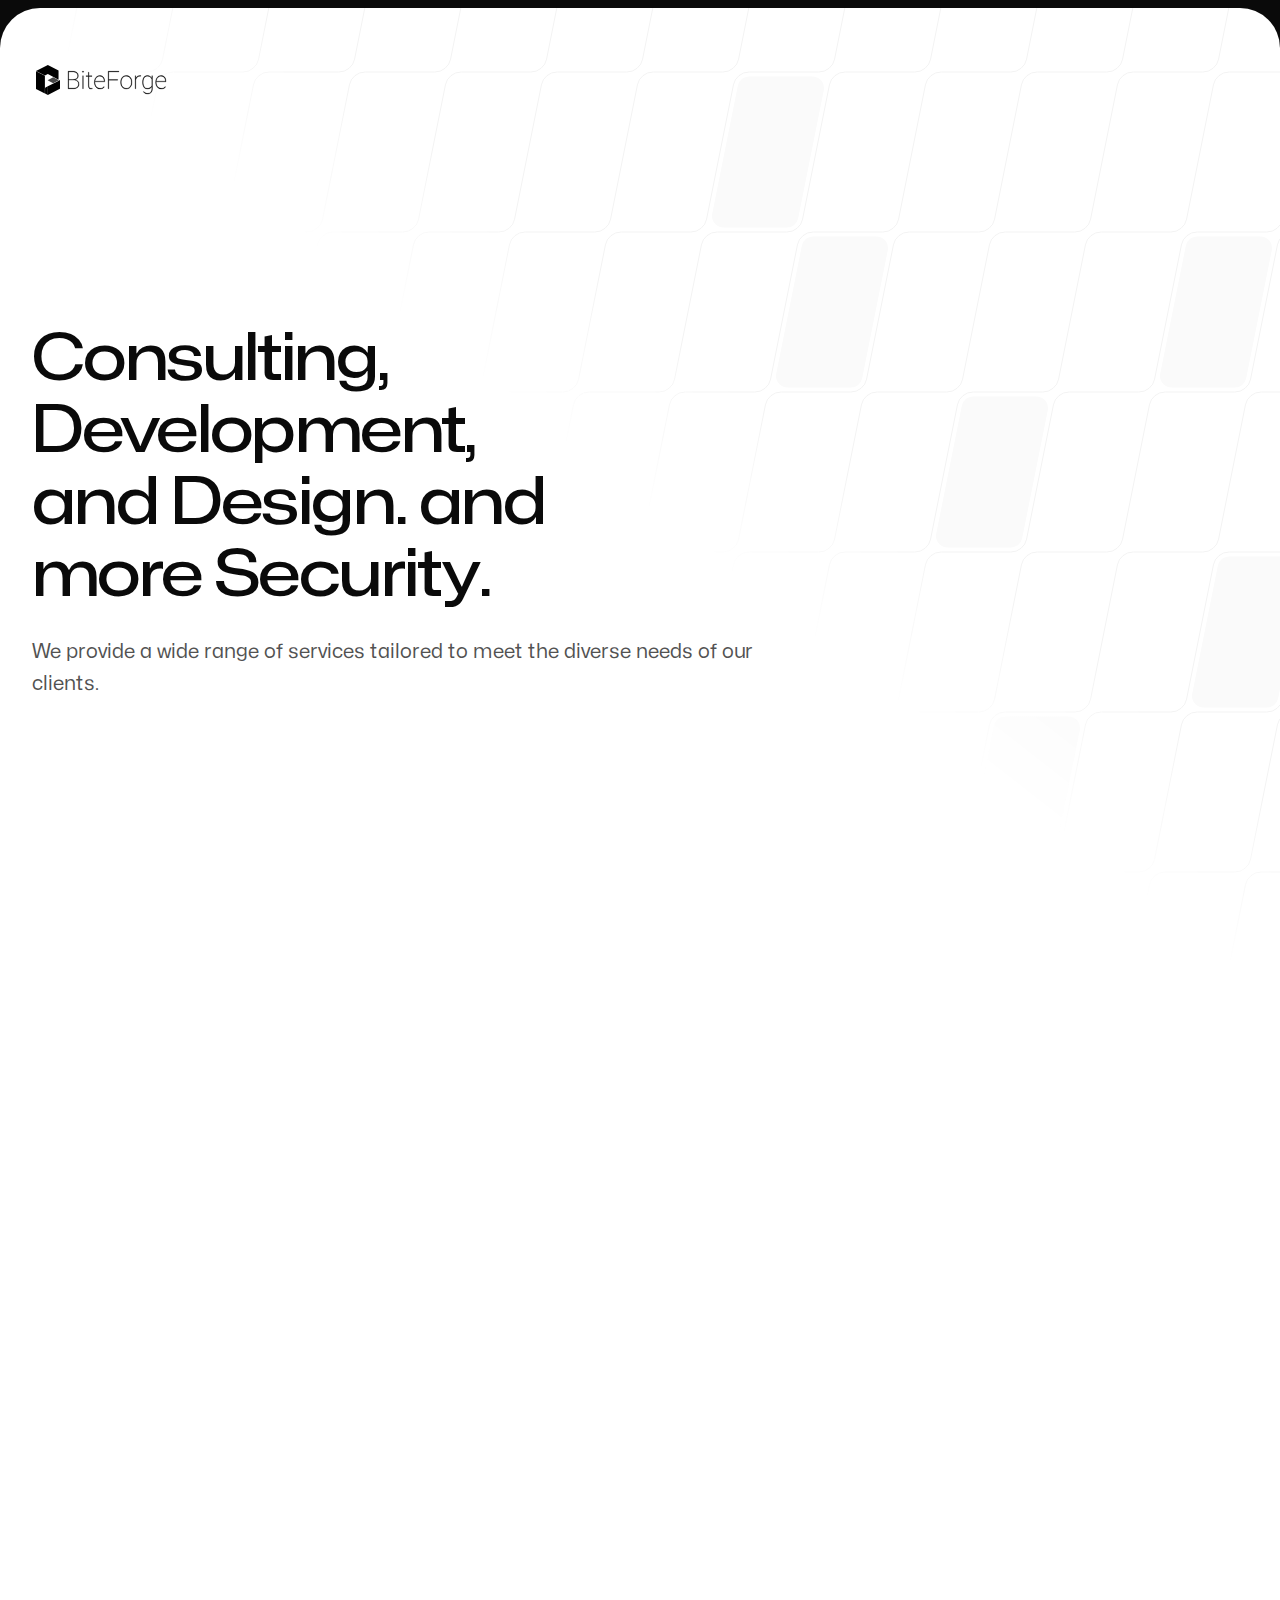
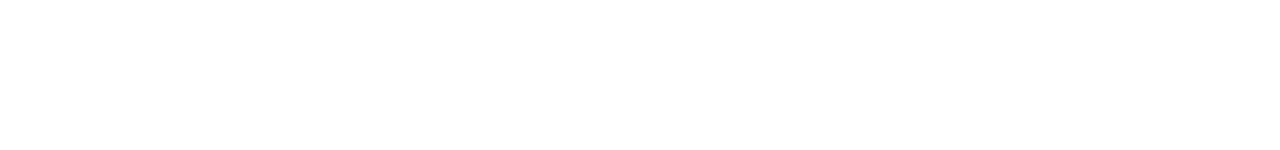
<file: index.html>
<!DOCTYPE html><html lang="en" class="h-full bg-neutral-950 text-base antialiased"><head><meta charSet="utf-8"/><meta name="viewport" content="width=device-width, initial-scale=1"/><link rel="stylesheet" href="/_next/static/css/bea1bd74ec2b0cdf.css" data-precedence="next"/><link rel="preload" as="script" fetchPriority="low" href="/_next/static/chunks/webpack-67c9ea98f2358ba1.js"/><script src="/_next/static/chunks/fd9d1056-c6c67ff69ea279c5.js" async=""></script><script src="/_next/static/chunks/23-67bf8f68adb2791f.js" async=""></script><script src="/_next/static/chunks/main-app-59d6b8808be0c6fc.js" async=""></script><script src="/_next/static/chunks/592-5a8e64d1d41131d2.js" async=""></script><script src="/_next/static/chunks/app/layout-37b17fdc07a24bc2.js" async=""></script><script src="/_next/static/chunks/173-4d31d8047bfa079b.js" async=""></script><script src="/_next/static/chunks/app/page-6a21d2d7b6045582.js" async=""></script><title>BiteForge Studio - Consulting, Development, and Design</title><meta name="description" content="We are a development studio working at the intersection of design and technology."/><link rel="icon" href="/favicon.ico" type="image/x-icon" sizes="16x16"/><script src="/_next/static/chunks/polyfills-78c92fac7aa8fdd8.js" noModule=""></script></head><body class="flex min-h-full flex-col"><header><div class="absolute left-0 right-0 top-2 z-40 pt-14"><div class="mx-auto max-w-7xl px-6 lg:px-8"><div class="mx-auto max-w-2xl lg:max-w-none"><div class="flex items-center justify-between"><a aria-label="Home" href="/"><svg viewBox="0 0 32 32" aria-hidden="true" class="h-8 sm:hidden"><g id="32x32" stroke="none" stroke-width="1" fill="none" fill-rule="evenodd"><rect fill="#FFFFFF" x="0" y="0" width="32" height="32"></rect><g id="Logo" transform="translate(4.000000, 1.000000)"><polygon id="Rectangle" fill="#000000" points="3.76699685e-15 6.26768226 8.89969605 10.872844 8.89969605 28.4983678 4.94032373e-16 23.9129011"></polygon><path d="M11.8541033,9.01447236 L8.88299694,10.609358 L0,5.99120588 L11.8541033,0 L22.5410334,5.60029876 L22.5410334,14.6572361 L11.8541033,9.00024366 L11.8541033,9.01447236 Z" id="Combined-Shape" fill="#000000"></path><path d="M11.8541033,21.3058215 L23.3743191,15.4543993 C23.4125614,15.4117459 23.4358832,15.375634 23.4442846,15.3460638 C23.4514311,15.3209101 23.4514311,15.274936 23.4442846,15.2081417 C23.5249336,15.1144021 23.7101224,15.0908568 23.9998512,15.1375057 L23.9998512,23.5024422 C24.0011576,23.6078336 23.9938639,23.6719547 23.97797,23.6948054 C23.9620762,23.7176562 23.9282898,23.741726 23.8766107,23.767015 L11.8642225,30 L11.8541033,21.3058215 Z" id="Rectangle" fill="#000000"></path><path d="M11.8541033,21.3166485 L11.8541033,24.1416368 L11.8541033,29.9673558 L9.04559271,28.4977856 C9.04559271,25.8219312 9.04559271,24.1381221 9.04559271,23.4463585 C9.04559271,23.2536873 9.04559271,22.7119149 9.49846179,22.4521333 L11.8541033,21.3166485 Z" id="Rectangle" fill="#000000"></path><polygon id="Rectangle" fill="#484848" points="17.2221542 12.2415669 22.9787234 15.1409228 17.1402623 18.1828074 11.6352584 15.2121872"></polygon></g></g></svg><svg viewBox="0 0 135 32" aria-hidden="true" class="hidden h-8 sm:block"><g id="BiteForge" transform="translate(36.000000, 7.000000)" fill="#000000" stroke="#000000" stroke-width="0.25"><path class="fill-neutral-950" d="M49.7090193,8.46855019 L49.7090193,9.14218077 L40.74477,9.14218077 L40.74477,17.7554138 L40.0965018,17.7554138 L40.0965018,0.241018814 L50.9340385,0.241018814 L50.9340385,0.890013756 L40.74477,0.890013756 L40.74477,8.46855019 L49.7090193,8.46855019 Z M74.5208494,11.2831712 L74.5208494,11.115341 C74.5175024,10.4800083 74.564818,9.84542182 74.6623456,9.21762739 C74.7700058,8.54681965 74.9402114,7.94068044 75.1729625,7.39920977 C75.3457717,6.99106127 75.5664894,6.60495374 75.8304587,6.24903368 C76.5420869,5.25786779 77.6514849,4.62827908 78.8664762,4.52607914 C79.0514902,4.50771627 79.2373127,4.49872307 79.4232333,4.49900283 C79.9348753,4.49556796 80.4444297,4.56477707 80.936628,4.70468747 C81.3114127,4.81302453 81.6710637,4.96822028 82.007078,5.16660558 C82.626352,5.53666625 83.1519035,6.04489125 83.5427737,6.6516723 C83.6428368,6.80377588 83.7357314,6.96048638 83.8211522,7.12128904 L83.8211522,4.73933133 L84.4817244,4.73933133 L84.4817244,17.5267643 C84.4856481,18.0704535 84.4346344,18.6131461 84.3294622,19.1465571 C84.1951433,19.8019676 83.9721329,20.3821881 83.660431,20.8872185 C83.514757,21.1232436 83.3474156,21.3451551 83.16058,21.550071 C82.4685691,22.3071518 81.5322057,22.7958932 80.5159842,22.9304363 C80.2021417,22.977612 79.8851643,23.0007749 79.5678055,22.9998664 C78.9661826,23.004148 78.3682405,22.9054642 77.7998713,22.7079458 C77.5840835,22.631635 77.3738898,22.5403117 77.1708282,22.4346442 C76.4827611,22.0738748 75.8829576,21.565153 75.414429,20.9449583 C75.3802379,20.900511 75.346655,20.8555981 75.3136898,20.8102322 L75.7704766,20.3775689 C76.0090948,20.6835875 76.2744196,20.9677596 76.5633171,21.2267284 C76.8289508,21.4647358 77.1189322,21.6740145 77.4284436,21.8510877 C77.8370804,22.079547 78.2836246,22.2321265 78.746512,22.3014578 C79.0103228,22.3426607 79.2769656,22.3629966 79.5439665,22.362277 C80.8815162,22.362277 81.9227441,21.9552759 82.6676502,21.1412735 C83.3254027,20.4227342 83.7022134,19.4432112 83.7980822,18.2027045 C83.8109282,18.0336086 83.8186218,17.8641599 83.8211522,17.6945945 L83.8211522,15.6983385 C83.3849072,16.4246154 82.7544033,17.0142255 82.0009259,17.4005067 C81.2360259,17.797243 80.3688486,17.9956112 79.3993942,17.9956112 C78.8051507,18.0033787 78.2150918,17.8951191 77.6622201,17.6768877 C76.9460234,17.385366 76.3354363,16.8941931 75.8304587,16.2033689 C75.4071637,15.6115606 75.0909195,14.9499604 74.896122,14.2486855 C74.7320684,13.6836056 74.6218449,13.0636089 74.5654514,12.3886952 C74.5352305,12.0209687 74.5203502,11.6521399 74.5208494,11.2831712 L74.5208494,11.2831712 Z M26.3382978,11.5356864 L26.3382978,10.9944724 C26.3333384,10.2042485 26.447672,9.41781008 26.6774275,8.66178593 C26.780441,8.32770078 26.9079284,8.00167731 27.0588521,7.68636886 C27.3191294,7.13362779 27.6604947,6.62295204 28.071627,6.17127747 C28.3609273,5.85690915 28.6867326,5.57829442 29.0421067,5.3413646 C29.853357,4.78908047 30.8125491,4.4954716 31.7935937,4.49913391 C32.4107722,4.49210231 33.0238625,4.60018565 33.601516,4.81785741 C34.2748969,5.08203515 34.8747433,5.50482789 35.3502252,6.05040889 C36.2714889,7.08510546 36.7321207,8.4444278 36.7321207,10.1283759 L36.7321207,10.8143243 L26.987335,10.8143243 L26.987335,11.5241385 C26.9782948,12.542979 27.2065746,13.5499071 27.6540592,14.4650171 C28.098542,15.3672971 28.7114361,16.0750583 29.4927416,16.5883007 C30.2441641,17.0925565 31.1289037,17.3606351 32.0335222,17.3581642 C32.3681146,17.3596777 32.7023297,17.3354843 33.033224,17.285797 C33.4028573,17.2283139 33.741987,17.1372134 34.0506128,17.0124955 C34.1222941,16.9836204 34.1930754,16.9525547 34.2628572,16.919342 C34.7152217,16.7003229 35.1256852,16.4035303 35.4755724,16.0424674 C35.6232173,15.8919178 35.7618776,15.7327939 35.8908332,15.5659219 L36.34762,15.8908043 C35.5598342,17.0568958 34.2930412,17.8098621 32.8932657,17.9440303 C32.6080235,17.9789816 32.3208924,17.9962082 32.0335222,17.995739 C31.0080512,18.0027828 30.0030949,17.7080257 29.1436149,17.1479915 C28.2875068,16.5930151 27.5930035,15.8215124 27.1303693,14.9115379 C27.114504,14.8811181 27.0988672,14.8505793 27.0834602,14.8199242 C26.6595035,13.9692559 26.412285,13.0413438 26.3567539,12.0922978 C26.3444458,11.9070165 26.3382904,11.721377 26.3382978,11.5356864 Z M87.6061771,11.5356864 L87.6061771,10.9944724 C87.6009684,10.2042876 87.7150427,9.41785009 87.9445377,8.66178593 C88.0478007,8.32767956 88.1755454,8.00165561 88.3267314,7.68636886 C88.5870087,7.13362779 88.9283739,6.62295204 89.3395063,6.17127747 C89.6288066,5.85690915 89.9546118,5.57829442 90.309986,5.3413646 C91.1212363,4.78908047 92.0804284,4.4954716 93.061473,4.49913391 C93.6786515,4.49210231 94.2917418,4.60018565 94.8693953,4.81785741 C95.5427762,5.08203515 96.1426225,5.50482789 96.6181045,6.05040889 C97.5393682,7.08510546 98,8.4444278 98,10.1283759 L98,10.8143243 L88.2552143,10.8143243 L88.2552143,11.5241385 C88.246174,12.542979 88.4744539,13.5499071 88.9219385,14.4650171 C89.3664213,15.3672971 89.9790591,16.0750583 90.7598518,16.5883007 C91.5114918,17.0927034 92.3965212,17.3607886 93.3014015,17.3581642 C93.6359939,17.3596777 93.970209,17.3354843 94.3011033,17.285797 C94.670224,17.2283139 95.0093536,17.1372134 95.3184921,17.0124955 C95.3901734,16.9836204 95.4609547,16.9525547 95.5307365,16.919342 C95.983101,16.7003229 96.3935645,16.4035303 96.7434517,16.0424674 C96.8910966,15.8919178 97.0297569,15.7327939 97.1587125,15.5659219 L97.6154993,15.8908043 C96.8277135,17.0568958 95.5609205,17.8098621 94.161145,17.9440303 C93.8759028,17.9789816 93.5887717,17.9962082 93.3014015,17.995739 C92.2759305,18.0027828 91.2709742,17.7080257 90.4114942,17.1479915 C89.5553861,16.5930151 88.8608828,15.8215124 88.3982486,14.9115379 C88.3823833,14.8811181 88.3667465,14.8505793 88.3513395,14.8199242 C87.9273828,13.9692559 87.6801643,13.0413438 87.6246332,12.0922978 C87.6123251,11.9070165 87.6061697,11.721377 87.6061771,11.5356864 L87.6061771,11.5356864 Z M5.63524224,17.7554161 L0,17.7554161 L0,0.241018814 L4.60170436,0.241018814 C5.7813525,0.241018814 6.78079798,0.391142199 7.6000408,0.69138897 C8.05908328,0.854501104 8.48902993,1.09024916 8.87350712,1.38965518 C9.60914314,1.97346205 10.0970254,2.81418734 10.2392536,3.74312794 C10.2955169,4.0682898 10.3230511,4.39778248 10.3215367,4.72778338 C10.3243483,5.13169389 10.2796958,5.5345337 10.1884995,5.92800059 C10.0690902,6.4485633 9.83993735,6.93756839 9.51639228,7.36225632 C8.97962931,8.05975267 8.2226756,8.50473378 7.24553116,8.69719966 C8.3508425,8.84142075 9.27210617,9.32053248 10.0093222,10.1345348 C10.7460255,10.9485372 11.1143772,11.8808419 11.1143772,12.931449 C11.1192996,13.4535149 11.0506964,13.9736697 10.9105918,14.4765651 C10.695047,15.2443423 10.2630636,15.9336712 9.66634756,16.4620431 C9.11673601,16.943999 8.46444786,17.2939437 7.75922409,17.4851917 C7.2875699,17.6201744 6.77156997,17.7046028 6.21122428,17.7384768 C6.01944315,17.7498988 5.8273624,17.7554161 5.63524224,17.7554161 Z M20.366233,1.22721398 L21.0275742,1.22721398 L21.0275742,4.73933133 L23.9836156,4.73933133 L23.9836156,5.40141395 L21.0275742,5.40141395 L21.0275742,14.6397761 C21.0275742,15.5620726 21.1777858,16.2436584 21.478209,16.6845336 C21.7786322,17.1254088 22.2813028,17.3458464 22.9862208,17.3458464 C23.2522952,17.3458464 23.5622028,17.3253167 23.9159434,17.2842573 C24.0345629,17.2703886 24.152999,17.25499 24.2712221,17.2380655 L24.3796513,17.8516467 C24.1156275,17.947623 23.6631983,17.995712 23.0223638,17.995712 C22.7761752,17.9973542 22.530346,17.9764804 22.2879675,17.9332522 C22.0162537,17.8829545 21.7758126,17.8016056 21.5666442,17.6892055 C21.3431649,17.5712115 21.1471382,17.4072356 20.9914311,17.2080408 C20.8347875,17.0010051 20.7122485,16.7702072 20.6284625,16.524402 C20.4587695,16.0481131 20.3713597,15.4478762 20.366233,14.7236912 L20.366233,5.40141395 L17.9631036,5.40141395 L17.9631036,4.73933133 L20.366233,4.73933133 L20.366233,1.22721398 Z M72.9351685,4.63155044 L72.8628823,5.20894807 L72.0215948,5.1365809 C70.9162835,5.1365809 69.9911748,5.4953373 69.2462688,6.2128501 C68.8078215,6.64218538 68.4595571,7.15495927 68.2219589,7.72101272 C68.0271452,8.17009977 67.8800096,8.67179416 67.7805521,9.22609589 L67.7805521,17.7554138 L67.1315149,17.7554138 L67.1315149,4.73933133 L67.7805521,4.73933133 L67.7805521,7.44617145 C67.9628529,6.96676993 68.2152768,6.51713839 68.5295595,6.11199797 C68.7715235,5.80354717 69.0528079,5.52815916 69.366233,5.2928632 C70.0711509,4.76371034 70.9562715,4.49913391 72.0215948,4.49913391 C72.28203,4.49913391 72.5081164,4.52017685 72.699854,4.56226272 C72.7798675,4.57961247 72.8585134,4.60276955 72.9351685,4.63155044 Z M52.6043095,11.57187 L52.6043095,10.9944724 C52.600622,10.3375382 52.6744447,9.68246668 52.8242439,9.04286837 C52.9389933,8.56048064 53.1050191,8.09178375 53.3194808,7.64479623 C53.6162958,7.01410907 54.026016,6.44319758 54.528351,5.96033486 C54.777339,5.7242963 55.0485175,5.51288538 55.3381095,5.32904678 C56.1607324,4.80784975 57.1101206,4.52191531 58.0834445,4.50221337 C58.1516086,4.50009805 58.2198021,4.49907143 58.2879989,4.49913391 C58.9541572,4.49357656 59.6160996,4.60537037 60.2435694,4.82940536 C60.5844034,4.95381652 60.9114384,5.11326035 61.2194322,5.30518101 C62.0098964,5.79972299 62.6579381,6.49200773 63.0996406,7.31375492 C63.150028,7.40471346 63.1982326,7.49686687 63.2442129,7.59013592 C63.6141224,8.35256577 63.8470954,9.1742278 63.9324691,10.0175156 C63.9647448,10.3182425 63.9816848,10.6204212 63.9832232,10.9228751 L63.9832232,11.5002727 C63.9866728,12.1329468 63.9196113,12.7640317 63.7832829,13.3818191 C63.6694815,13.8908428 63.4987097,14.3853966 63.2742039,14.8561078 C62.9693826,15.5068069 62.5431427,16.0931846 62.0184246,16.5836815 C61.7840871,16.7999531 61.5308394,16.9947396 61.2617273,17.1656983 C60.4391043,17.6868953 59.4897162,17.9728298 58.5163923,17.9925317 C58.4482282,17.9946471 58.3800347,17.9956139 58.3118379,17.9956139 C57.2147293,17.9956139 56.2314328,17.7230795 55.3619486,17.1780161 C54.5412265,16.6600977 53.8741712,15.9314161 53.430217,15.0678202 C53.3982533,15.0077486 53.3672331,14.9471786 53.3371679,14.8861324 C52.9704456,14.126708 52.7395816,13.3087883 52.6550636,12.4695309 C52.6229914,12.1713625 52.6060516,11.8717571 52.6043095,11.57187 Z M53.2533,11.115341 L53.2533,11.5002727 C53.2533,12.5827008 53.4676418,13.5750549 53.8962319,14.4773349 C54.1349016,14.9893743 54.4525357,15.4606441 54.8374896,15.8738673 C55.0919059,16.1441068 55.3768063,16.3838568 55.6864671,16.5883007 C56.3872512,17.04871 57.2004383,17.3085401 58.0380734,17.3396875 C58.1292644,17.3439754 58.2205466,17.346029 58.3118379,17.3458464 C58.9645935,17.3541304 59.612191,17.2291807 60.2151164,16.9786215 C60.8840385,16.6871749 61.4736091,16.2397498 61.9346035,15.6737028 C62.8676585,14.5594537 63.334186,13.1241715 63.334186,11.3678562 L63.334186,10.9944724 C63.3400715,10.1695007 63.197854,9.35018128 62.9143113,8.57556122 C62.8462955,8.39233479 62.7700874,8.21226162 62.6859179,8.0358869 C62.4465975,7.52476966 62.1298829,7.05370961 61.7469672,6.63935448 C61.4902452,6.36466536 61.2025025,6.12077867 60.8895306,5.91260332 C60.1246305,5.40346692 59.2574533,5.14889872 58.2879989,5.14889872 C57.6132845,5.13983431 56.9444306,5.27527748 56.3262763,5.54614829 C55.6778145,5.84436115 55.1071679,6.28889993 54.6590813,6.84490804 C53.9696955,7.68550422 53.5203563,8.69718543 53.3586999,9.77269899 C53.2870696,10.2166214 53.2518343,10.6656663 53.2533,11.115341 L53.2533,11.115341 Z M83.8211522,14.4349924 L83.8211522,8.52859955 C83.6500592,7.95463231 83.3928402,7.4100249 83.0583029,6.91342589 C82.3313402,5.86538503 81.287549,5.28413808 79.9269292,5.16968503 C79.7555515,5.15554596 79.5836567,5.14858321 79.4116982,5.14889872 C78.9241664,5.14283623 78.4394865,5.22418478 77.9805866,5.38909613 C77.3074541,5.63904516 76.7450577,6.08402627 76.2933976,6.72403947 C75.9894198,7.16607931 75.7554497,7.6524621 75.5997583,8.16599383 C75.4531354,8.63047815 75.3449625,9.14679995 75.2752397,9.71495922 C75.2108293,10.2635311 75.1797557,10.8155128 75.1821906,11.3678562 C75.1791111,11.9374114 75.2186975,12.5063961 75.3006168,13.0700244 C75.3908463,13.6658988 75.5323425,14.206343 75.7251055,14.691357 C75.8713527,15.0653351 76.0599653,15.4212854 76.2872456,15.7522289 C76.6089853,16.2315458 77.0392584,16.6280096 77.5430248,16.9093338 C78.010065,17.163902 78.539138,17.3070966 79.1302437,17.3389176 C79.2157819,17.3435271 79.3014282,17.3458375 79.3870902,17.3458464 C79.8400448,17.34887 80.2918471,17.2997902 80.7336116,17.1995723 C81.2510512,17.0823855 81.7433107,16.8732666 82.1870243,16.5821418 C82.9319715,16.0889152 83.4951156,15.3650654 83.7903922,14.5212171 C83.8009056,14.4925692 83.8111594,14.4638265 83.8211522,14.4349924 L83.8211522,14.4349924 Z M5.95976082,9.10599718 L0.649037179,9.10599718 L0.649037179,17.105649 L5.70752837,17.105649 C6.86154313,17.105649 7.82253854,16.8829018 8.5905146,16.4374074 C8.80625757,16.3127875 9.00967657,16.1679146 9.19802571,16.0047441 C9.85857818,15.4306992 10.2875281,14.6353353 10.4045889,13.7675208 C10.4459428,13.4987832 10.4662551,13.2272211 10.46534,12.9553148 C10.4721413,12.4344862 10.3677949,11.9182057 10.1592775,11.4409932 C9.94505885,10.9718539 9.63149483,10.5549635 9.24032078,10.2192198 C8.7293194,9.7770823 8.12117038,9.46211523 7.46546556,9.30000279 C7.03790078,9.18811596 6.57214227,9.12447391 6.06819002,9.10907664 C6.03205443,9.1078015 5.99591051,9.106775 5.95976082,9.10599718 Z M0.649037179,0.890013756 L0.649037179,8.45623238 L4.8424018,8.45623238 C5.83646427,8.45623238 6.67800813,8.33690353 7.36703338,8.09824584 C7.75427562,7.96907956 8.11867126,7.77940218 8.44671134,7.53624548 C8.98190513,7.1274122 9.35995904,6.54637274 9.51716129,5.89104715 C9.61303013,5.52715833 9.66096455,5.1232366 9.66096455,4.67928197 C9.66096455,2.51442577 8.41825829,1.27699848 5.93284578,0.967000108 C5.53905799,0.919294923 5.14292096,0.89359297 4.74627662,0.890013756 L0.649037179,0.890013756 Z M15.3077418,4.73933133 L15.3077418,17.7554138 L14.6594736,17.7554138 L14.6594736,4.73933133 L15.3077418,4.73933133 Z M27.0234781,10.1645595 L36.0830835,10.1645595 L36.0830835,10.0082772 C36.0897411,9.15606816 35.8983455,8.313985 35.5240195,7.54856329 C35.1518228,6.79050435 34.6391552,6.20104552 33.9860167,5.7801868 C33.3328213,5.35915506 32.5704138,5.13962684 31.7935937,5.14889872 C30.6292593,5.13128923 29.5093083,5.59564981 28.6983631,6.4322612 C28.6558425,6.47491121 28.6140539,6.51828653 28.5730159,6.56236813 C27.8832688,7.30675794 27.403451,8.22124027 27.1826614,9.21223835 C27.1092857,9.52593881 27.0561151,9.84403419 27.0234781,10.1645595 L27.0234781,10.1645595 Z M88.2913574,10.1645595 L97.3509628,10.1645595 L97.3509628,10.0082772 C97.3576204,9.15606816 97.1662248,8.313985 96.7918988,7.54856329 C96.4197021,6.79050435 95.9070345,6.20104552 95.253896,5.7801868 C94.6007005,5.35915506 93.8382931,5.13962684 93.061473,5.14889872 C91.8971386,5.13128923 90.7771876,5.59564981 89.9662424,6.4322612 C89.9237217,6.47491121 89.8819332,6.51828653 89.8408952,6.56236813 C89.151148,7.30675794 88.6713303,8.22124027 88.4505407,9.21223835 C88.3769062,9.52592178 88.3234787,9.84401734 88.2905884,10.1645595 L88.2913574,10.1645595 Z M14.3226389,0.673682109 C14.3226389,0.489428108 14.3867345,0.331092845 14.5149014,0.19867632 C14.6430683,0.0662597958 14.7991755,5.15335944e-05 14.9832232,5.15335944e-05 C15.1589687,-0.00216685128 15.3280468,0.0673190409 15.4515451,0.192517412 C15.4538639,0.194557006 15.456171,0.19661001 15.4584661,0.19867632 C15.5344504,0.273085301 15.5914237,0.364714585 15.6245704,0.46581896 C15.64587,0.533030474 15.6565089,0.60317033 15.6561108,0.673682109 C15.6561108,0.85793611 15.5902217,1.0142184 15.4584661,1.14252899 C15.3325894,1.26841618 15.1611245,1.33785676 14.9832232,1.33499487 C14.7991755,1.33499487 14.6430683,1.27083957 14.5149014,1.14252899 C14.3909913,1.02159868 14.321583,0.855387842 14.3226389,0.682150607 C14.3226389,0.679327795 14.3226389,0.676504921 14.3226389,0.673682109 Z" id="Shape"></path></g><svg viewBox="0 0 32 32" aria-hidden="true" preserveAspectRatio="xMinYMid meet"><g id="32x32" stroke="none" stroke-width="1" fill="none" fill-rule="evenodd"><rect fill="#FFFFFF" x="0" y="0" width="32" height="32"></rect><g id="Logo" transform="translate(4.000000, 1.000000)"><polygon id="Rectangle" fill="#000000" points="3.76699685e-15 6.26768226 8.89969605 10.872844 8.89969605 28.4983678 4.94032373e-16 23.9129011"></polygon><path d="M11.8541033,9.01447236 L8.88299694,10.609358 L0,5.99120588 L11.8541033,0 L22.5410334,5.60029876 L22.5410334,14.6572361 L11.8541033,9.00024366 L11.8541033,9.01447236 Z" id="Combined-Shape" fill="#000000"></path><path d="M11.8541033,21.3058215 L23.3743191,15.4543993 C23.4125614,15.4117459 23.4358832,15.375634 23.4442846,15.3460638 C23.4514311,15.3209101 23.4514311,15.274936 23.4442846,15.2081417 C23.5249336,15.1144021 23.7101224,15.0908568 23.9998512,15.1375057 L23.9998512,23.5024422 C24.0011576,23.6078336 23.9938639,23.6719547 23.97797,23.6948054 C23.9620762,23.7176562 23.9282898,23.741726 23.8766107,23.767015 L11.8642225,30 L11.8541033,21.3058215 Z" id="Rectangle" fill="#000000"></path><path d="M11.8541033,21.3166485 L11.8541033,24.1416368 L11.8541033,29.9673558 L9.04559271,28.4977856 C9.04559271,25.8219312 9.04559271,24.1381221 9.04559271,23.4463585 C9.04559271,23.2536873 9.04559271,22.7119149 9.49846179,22.4521333 L11.8541033,21.3166485 Z" id="Rectangle" fill="#000000"></path><polygon id="Rectangle" fill="#484848" points="17.2221542 12.2415669 22.9787234 15.1409228 17.1402623 18.1828074 11.6352584 15.2121872"></polygon></g></g></svg></svg></a></div></div></div></div><div id=":R3a:" style="height:0.5rem" class="relative z-50 overflow-hidden bg-neutral-950 pt-2" aria-hidden="true" inert=""><div class="bg-neutral-800"><div class="bg-neutral-950 pb-16 pt-14"><div class="mx-auto max-w-7xl px-6 lg:px-8"><div class="mx-auto max-w-2xl lg:max-w-none"><div class="flex items-center justify-between"><a aria-label="Home" href="/"><svg viewBox="0 0 32 32" aria-hidden="true" class="h-8 sm:hidden"><g id="32x32" stroke="none" stroke-width="1" fill="none" fill-rule="evenodd"><rect fill="#FFFFFF" x="0" y="0" width="32" height="32"></rect><g id="Logo" transform="translate(4.000000, 1.000000)"><polygon id="Rectangle" fill="#000000" points="3.76699685e-15 6.26768226 8.89969605 10.872844 8.89969605 28.4983678 4.94032373e-16 23.9129011"></polygon><path d="M11.8541033,9.01447236 L8.88299694,10.609358 L0,5.99120588 L11.8541033,0 L22.5410334,5.60029876 L22.5410334,14.6572361 L11.8541033,9.00024366 L11.8541033,9.01447236 Z" id="Combined-Shape" fill="#000000"></path><path d="M11.8541033,21.3058215 L23.3743191,15.4543993 C23.4125614,15.4117459 23.4358832,15.375634 23.4442846,15.3460638 C23.4514311,15.3209101 23.4514311,15.274936 23.4442846,15.2081417 C23.5249336,15.1144021 23.7101224,15.0908568 23.9998512,15.1375057 L23.9998512,23.5024422 C24.0011576,23.6078336 23.9938639,23.6719547 23.97797,23.6948054 C23.9620762,23.7176562 23.9282898,23.741726 23.8766107,23.767015 L11.8642225,30 L11.8541033,21.3058215 Z" id="Rectangle" fill="#000000"></path><path d="M11.8541033,21.3166485 L11.8541033,24.1416368 L11.8541033,29.9673558 L9.04559271,28.4977856 C9.04559271,25.8219312 9.04559271,24.1381221 9.04559271,23.4463585 C9.04559271,23.2536873 9.04559271,22.7119149 9.49846179,22.4521333 L11.8541033,21.3166485 Z" id="Rectangle" fill="#000000"></path><polygon id="Rectangle" fill="#484848" points="17.2221542 12.2415669 22.9787234 15.1409228 17.1402623 18.1828074 11.6352584 15.2121872"></polygon></g></g></svg><svg viewBox="0 0 135 32" aria-hidden="true" class="hidden h-8 sm:block"><g id="BiteForge" transform="translate(36.000000, 7.000000)" fill="#000000" stroke="#000000" stroke-width="0.25"><path class="fill-white" d="M49.7090193,8.46855019 L49.7090193,9.14218077 L40.74477,9.14218077 L40.74477,17.7554138 L40.0965018,17.7554138 L40.0965018,0.241018814 L50.9340385,0.241018814 L50.9340385,0.890013756 L40.74477,0.890013756 L40.74477,8.46855019 L49.7090193,8.46855019 Z M74.5208494,11.2831712 L74.5208494,11.115341 C74.5175024,10.4800083 74.564818,9.84542182 74.6623456,9.21762739 C74.7700058,8.54681965 74.9402114,7.94068044 75.1729625,7.39920977 C75.3457717,6.99106127 75.5664894,6.60495374 75.8304587,6.24903368 C76.5420869,5.25786779 77.6514849,4.62827908 78.8664762,4.52607914 C79.0514902,4.50771627 79.2373127,4.49872307 79.4232333,4.49900283 C79.9348753,4.49556796 80.4444297,4.56477707 80.936628,4.70468747 C81.3114127,4.81302453 81.6710637,4.96822028 82.007078,5.16660558 C82.626352,5.53666625 83.1519035,6.04489125 83.5427737,6.6516723 C83.6428368,6.80377588 83.7357314,6.96048638 83.8211522,7.12128904 L83.8211522,4.73933133 L84.4817244,4.73933133 L84.4817244,17.5267643 C84.4856481,18.0704535 84.4346344,18.6131461 84.3294622,19.1465571 C84.1951433,19.8019676 83.9721329,20.3821881 83.660431,20.8872185 C83.514757,21.1232436 83.3474156,21.3451551 83.16058,21.550071 C82.4685691,22.3071518 81.5322057,22.7958932 80.5159842,22.9304363 C80.2021417,22.977612 79.8851643,23.0007749 79.5678055,22.9998664 C78.9661826,23.004148 78.3682405,22.9054642 77.7998713,22.7079458 C77.5840835,22.631635 77.3738898,22.5403117 77.1708282,22.4346442 C76.4827611,22.0738748 75.8829576,21.565153 75.414429,20.9449583 C75.3802379,20.900511 75.346655,20.8555981 75.3136898,20.8102322 L75.7704766,20.3775689 C76.0090948,20.6835875 76.2744196,20.9677596 76.5633171,21.2267284 C76.8289508,21.4647358 77.1189322,21.6740145 77.4284436,21.8510877 C77.8370804,22.079547 78.2836246,22.2321265 78.746512,22.3014578 C79.0103228,22.3426607 79.2769656,22.3629966 79.5439665,22.362277 C80.8815162,22.362277 81.9227441,21.9552759 82.6676502,21.1412735 C83.3254027,20.4227342 83.7022134,19.4432112 83.7980822,18.2027045 C83.8109282,18.0336086 83.8186218,17.8641599 83.8211522,17.6945945 L83.8211522,15.6983385 C83.3849072,16.4246154 82.7544033,17.0142255 82.0009259,17.4005067 C81.2360259,17.797243 80.3688486,17.9956112 79.3993942,17.9956112 C78.8051507,18.0033787 78.2150918,17.8951191 77.6622201,17.6768877 C76.9460234,17.385366 76.3354363,16.8941931 75.8304587,16.2033689 C75.4071637,15.6115606 75.0909195,14.9499604 74.896122,14.2486855 C74.7320684,13.6836056 74.6218449,13.0636089 74.5654514,12.3886952 C74.5352305,12.0209687 74.5203502,11.6521399 74.5208494,11.2831712 L74.5208494,11.2831712 Z M26.3382978,11.5356864 L26.3382978,10.9944724 C26.3333384,10.2042485 26.447672,9.41781008 26.6774275,8.66178593 C26.780441,8.32770078 26.9079284,8.00167731 27.0588521,7.68636886 C27.3191294,7.13362779 27.6604947,6.62295204 28.071627,6.17127747 C28.3609273,5.85690915 28.6867326,5.57829442 29.0421067,5.3413646 C29.853357,4.78908047 30.8125491,4.4954716 31.7935937,4.49913391 C32.4107722,4.49210231 33.0238625,4.60018565 33.601516,4.81785741 C34.2748969,5.08203515 34.8747433,5.50482789 35.3502252,6.05040889 C36.2714889,7.08510546 36.7321207,8.4444278 36.7321207,10.1283759 L36.7321207,10.8143243 L26.987335,10.8143243 L26.987335,11.5241385 C26.9782948,12.542979 27.2065746,13.5499071 27.6540592,14.4650171 C28.098542,15.3672971 28.7114361,16.0750583 29.4927416,16.5883007 C30.2441641,17.0925565 31.1289037,17.3606351 32.0335222,17.3581642 C32.3681146,17.3596777 32.7023297,17.3354843 33.033224,17.285797 C33.4028573,17.2283139 33.741987,17.1372134 34.0506128,17.0124955 C34.1222941,16.9836204 34.1930754,16.9525547 34.2628572,16.919342 C34.7152217,16.7003229 35.1256852,16.4035303 35.4755724,16.0424674 C35.6232173,15.8919178 35.7618776,15.7327939 35.8908332,15.5659219 L36.34762,15.8908043 C35.5598342,17.0568958 34.2930412,17.8098621 32.8932657,17.9440303 C32.6080235,17.9789816 32.3208924,17.9962082 32.0335222,17.995739 C31.0080512,18.0027828 30.0030949,17.7080257 29.1436149,17.1479915 C28.2875068,16.5930151 27.5930035,15.8215124 27.1303693,14.9115379 C27.114504,14.8811181 27.0988672,14.8505793 27.0834602,14.8199242 C26.6595035,13.9692559 26.412285,13.0413438 26.3567539,12.0922978 C26.3444458,11.9070165 26.3382904,11.721377 26.3382978,11.5356864 Z M87.6061771,11.5356864 L87.6061771,10.9944724 C87.6009684,10.2042876 87.7150427,9.41785009 87.9445377,8.66178593 C88.0478007,8.32767956 88.1755454,8.00165561 88.3267314,7.68636886 C88.5870087,7.13362779 88.9283739,6.62295204 89.3395063,6.17127747 C89.6288066,5.85690915 89.9546118,5.57829442 90.309986,5.3413646 C91.1212363,4.78908047 92.0804284,4.4954716 93.061473,4.49913391 C93.6786515,4.49210231 94.2917418,4.60018565 94.8693953,4.81785741 C95.5427762,5.08203515 96.1426225,5.50482789 96.6181045,6.05040889 C97.5393682,7.08510546 98,8.4444278 98,10.1283759 L98,10.8143243 L88.2552143,10.8143243 L88.2552143,11.5241385 C88.246174,12.542979 88.4744539,13.5499071 88.9219385,14.4650171 C89.3664213,15.3672971 89.9790591,16.0750583 90.7598518,16.5883007 C91.5114918,17.0927034 92.3965212,17.3607886 93.3014015,17.3581642 C93.6359939,17.3596777 93.970209,17.3354843 94.3011033,17.285797 C94.670224,17.2283139 95.0093536,17.1372134 95.3184921,17.0124955 C95.3901734,16.9836204 95.4609547,16.9525547 95.5307365,16.919342 C95.983101,16.7003229 96.3935645,16.4035303 96.7434517,16.0424674 C96.8910966,15.8919178 97.0297569,15.7327939 97.1587125,15.5659219 L97.6154993,15.8908043 C96.8277135,17.0568958 95.5609205,17.8098621 94.161145,17.9440303 C93.8759028,17.9789816 93.5887717,17.9962082 93.3014015,17.995739 C92.2759305,18.0027828 91.2709742,17.7080257 90.4114942,17.1479915 C89.5553861,16.5930151 88.8608828,15.8215124 88.3982486,14.9115379 C88.3823833,14.8811181 88.3667465,14.8505793 88.3513395,14.8199242 C87.9273828,13.9692559 87.6801643,13.0413438 87.6246332,12.0922978 C87.6123251,11.9070165 87.6061697,11.721377 87.6061771,11.5356864 L87.6061771,11.5356864 Z M5.63524224,17.7554161 L0,17.7554161 L0,0.241018814 L4.60170436,0.241018814 C5.7813525,0.241018814 6.78079798,0.391142199 7.6000408,0.69138897 C8.05908328,0.854501104 8.48902993,1.09024916 8.87350712,1.38965518 C9.60914314,1.97346205 10.0970254,2.81418734 10.2392536,3.74312794 C10.2955169,4.0682898 10.3230511,4.39778248 10.3215367,4.72778338 C10.3243483,5.13169389 10.2796958,5.5345337 10.1884995,5.92800059 C10.0690902,6.4485633 9.83993735,6.93756839 9.51639228,7.36225632 C8.97962931,8.05975267 8.2226756,8.50473378 7.24553116,8.69719966 C8.3508425,8.84142075 9.27210617,9.32053248 10.0093222,10.1345348 C10.7460255,10.9485372 11.1143772,11.8808419 11.1143772,12.931449 C11.1192996,13.4535149 11.0506964,13.9736697 10.9105918,14.4765651 C10.695047,15.2443423 10.2630636,15.9336712 9.66634756,16.4620431 C9.11673601,16.943999 8.46444786,17.2939437 7.75922409,17.4851917 C7.2875699,17.6201744 6.77156997,17.7046028 6.21122428,17.7384768 C6.01944315,17.7498988 5.8273624,17.7554161 5.63524224,17.7554161 Z M20.366233,1.22721398 L21.0275742,1.22721398 L21.0275742,4.73933133 L23.9836156,4.73933133 L23.9836156,5.40141395 L21.0275742,5.40141395 L21.0275742,14.6397761 C21.0275742,15.5620726 21.1777858,16.2436584 21.478209,16.6845336 C21.7786322,17.1254088 22.2813028,17.3458464 22.9862208,17.3458464 C23.2522952,17.3458464 23.5622028,17.3253167 23.9159434,17.2842573 C24.0345629,17.2703886 24.152999,17.25499 24.2712221,17.2380655 L24.3796513,17.8516467 C24.1156275,17.947623 23.6631983,17.995712 23.0223638,17.995712 C22.7761752,17.9973542 22.530346,17.9764804 22.2879675,17.9332522 C22.0162537,17.8829545 21.7758126,17.8016056 21.5666442,17.6892055 C21.3431649,17.5712115 21.1471382,17.4072356 20.9914311,17.2080408 C20.8347875,17.0010051 20.7122485,16.7702072 20.6284625,16.524402 C20.4587695,16.0481131 20.3713597,15.4478762 20.366233,14.7236912 L20.366233,5.40141395 L17.9631036,5.40141395 L17.9631036,4.73933133 L20.366233,4.73933133 L20.366233,1.22721398 Z M72.9351685,4.63155044 L72.8628823,5.20894807 L72.0215948,5.1365809 C70.9162835,5.1365809 69.9911748,5.4953373 69.2462688,6.2128501 C68.8078215,6.64218538 68.4595571,7.15495927 68.2219589,7.72101272 C68.0271452,8.17009977 67.8800096,8.67179416 67.7805521,9.22609589 L67.7805521,17.7554138 L67.1315149,17.7554138 L67.1315149,4.73933133 L67.7805521,4.73933133 L67.7805521,7.44617145 C67.9628529,6.96676993 68.2152768,6.51713839 68.5295595,6.11199797 C68.7715235,5.80354717 69.0528079,5.52815916 69.366233,5.2928632 C70.0711509,4.76371034 70.9562715,4.49913391 72.0215948,4.49913391 C72.28203,4.49913391 72.5081164,4.52017685 72.699854,4.56226272 C72.7798675,4.57961247 72.8585134,4.60276955 72.9351685,4.63155044 Z M52.6043095,11.57187 L52.6043095,10.9944724 C52.600622,10.3375382 52.6744447,9.68246668 52.8242439,9.04286837 C52.9389933,8.56048064 53.1050191,8.09178375 53.3194808,7.64479623 C53.6162958,7.01410907 54.026016,6.44319758 54.528351,5.96033486 C54.777339,5.7242963 55.0485175,5.51288538 55.3381095,5.32904678 C56.1607324,4.80784975 57.1101206,4.52191531 58.0834445,4.50221337 C58.1516086,4.50009805 58.2198021,4.49907143 58.2879989,4.49913391 C58.9541572,4.49357656 59.6160996,4.60537037 60.2435694,4.82940536 C60.5844034,4.95381652 60.9114384,5.11326035 61.2194322,5.30518101 C62.0098964,5.79972299 62.6579381,6.49200773 63.0996406,7.31375492 C63.150028,7.40471346 63.1982326,7.49686687 63.2442129,7.59013592 C63.6141224,8.35256577 63.8470954,9.1742278 63.9324691,10.0175156 C63.9647448,10.3182425 63.9816848,10.6204212 63.9832232,10.9228751 L63.9832232,11.5002727 C63.9866728,12.1329468 63.9196113,12.7640317 63.7832829,13.3818191 C63.6694815,13.8908428 63.4987097,14.3853966 63.2742039,14.8561078 C62.9693826,15.5068069 62.5431427,16.0931846 62.0184246,16.5836815 C61.7840871,16.7999531 61.5308394,16.9947396 61.2617273,17.1656983 C60.4391043,17.6868953 59.4897162,17.9728298 58.5163923,17.9925317 C58.4482282,17.9946471 58.3800347,17.9956139 58.3118379,17.9956139 C57.2147293,17.9956139 56.2314328,17.7230795 55.3619486,17.1780161 C54.5412265,16.6600977 53.8741712,15.9314161 53.430217,15.0678202 C53.3982533,15.0077486 53.3672331,14.9471786 53.3371679,14.8861324 C52.9704456,14.126708 52.7395816,13.3087883 52.6550636,12.4695309 C52.6229914,12.1713625 52.6060516,11.8717571 52.6043095,11.57187 Z M53.2533,11.115341 L53.2533,11.5002727 C53.2533,12.5827008 53.4676418,13.5750549 53.8962319,14.4773349 C54.1349016,14.9893743 54.4525357,15.4606441 54.8374896,15.8738673 C55.0919059,16.1441068 55.3768063,16.3838568 55.6864671,16.5883007 C56.3872512,17.04871 57.2004383,17.3085401 58.0380734,17.3396875 C58.1292644,17.3439754 58.2205466,17.346029 58.3118379,17.3458464 C58.9645935,17.3541304 59.612191,17.2291807 60.2151164,16.9786215 C60.8840385,16.6871749 61.4736091,16.2397498 61.9346035,15.6737028 C62.8676585,14.5594537 63.334186,13.1241715 63.334186,11.3678562 L63.334186,10.9944724 C63.3400715,10.1695007 63.197854,9.35018128 62.9143113,8.57556122 C62.8462955,8.39233479 62.7700874,8.21226162 62.6859179,8.0358869 C62.4465975,7.52476966 62.1298829,7.05370961 61.7469672,6.63935448 C61.4902452,6.36466536 61.2025025,6.12077867 60.8895306,5.91260332 C60.1246305,5.40346692 59.2574533,5.14889872 58.2879989,5.14889872 C57.6132845,5.13983431 56.9444306,5.27527748 56.3262763,5.54614829 C55.6778145,5.84436115 55.1071679,6.28889993 54.6590813,6.84490804 C53.9696955,7.68550422 53.5203563,8.69718543 53.3586999,9.77269899 C53.2870696,10.2166214 53.2518343,10.6656663 53.2533,11.115341 L53.2533,11.115341 Z M83.8211522,14.4349924 L83.8211522,8.52859955 C83.6500592,7.95463231 83.3928402,7.4100249 83.0583029,6.91342589 C82.3313402,5.86538503 81.287549,5.28413808 79.9269292,5.16968503 C79.7555515,5.15554596 79.5836567,5.14858321 79.4116982,5.14889872 C78.9241664,5.14283623 78.4394865,5.22418478 77.9805866,5.38909613 C77.3074541,5.63904516 76.7450577,6.08402627 76.2933976,6.72403947 C75.9894198,7.16607931 75.7554497,7.6524621 75.5997583,8.16599383 C75.4531354,8.63047815 75.3449625,9.14679995 75.2752397,9.71495922 C75.2108293,10.2635311 75.1797557,10.8155128 75.1821906,11.3678562 C75.1791111,11.9374114 75.2186975,12.5063961 75.3006168,13.0700244 C75.3908463,13.6658988 75.5323425,14.206343 75.7251055,14.691357 C75.8713527,15.0653351 76.0599653,15.4212854 76.2872456,15.7522289 C76.6089853,16.2315458 77.0392584,16.6280096 77.5430248,16.9093338 C78.010065,17.163902 78.539138,17.3070966 79.1302437,17.3389176 C79.2157819,17.3435271 79.3014282,17.3458375 79.3870902,17.3458464 C79.8400448,17.34887 80.2918471,17.2997902 80.7336116,17.1995723 C81.2510512,17.0823855 81.7433107,16.8732666 82.1870243,16.5821418 C82.9319715,16.0889152 83.4951156,15.3650654 83.7903922,14.5212171 C83.8009056,14.4925692 83.8111594,14.4638265 83.8211522,14.4349924 L83.8211522,14.4349924 Z M5.95976082,9.10599718 L0.649037179,9.10599718 L0.649037179,17.105649 L5.70752837,17.105649 C6.86154313,17.105649 7.82253854,16.8829018 8.5905146,16.4374074 C8.80625757,16.3127875 9.00967657,16.1679146 9.19802571,16.0047441 C9.85857818,15.4306992 10.2875281,14.6353353 10.4045889,13.7675208 C10.4459428,13.4987832 10.4662551,13.2272211 10.46534,12.9553148 C10.4721413,12.4344862 10.3677949,11.9182057 10.1592775,11.4409932 C9.94505885,10.9718539 9.63149483,10.5549635 9.24032078,10.2192198 C8.7293194,9.7770823 8.12117038,9.46211523 7.46546556,9.30000279 C7.03790078,9.18811596 6.57214227,9.12447391 6.06819002,9.10907664 C6.03205443,9.1078015 5.99591051,9.106775 5.95976082,9.10599718 Z M0.649037179,0.890013756 L0.649037179,8.45623238 L4.8424018,8.45623238 C5.83646427,8.45623238 6.67800813,8.33690353 7.36703338,8.09824584 C7.75427562,7.96907956 8.11867126,7.77940218 8.44671134,7.53624548 C8.98190513,7.1274122 9.35995904,6.54637274 9.51716129,5.89104715 C9.61303013,5.52715833 9.66096455,5.1232366 9.66096455,4.67928197 C9.66096455,2.51442577 8.41825829,1.27699848 5.93284578,0.967000108 C5.53905799,0.919294923 5.14292096,0.89359297 4.74627662,0.890013756 L0.649037179,0.890013756 Z M15.3077418,4.73933133 L15.3077418,17.7554138 L14.6594736,17.7554138 L14.6594736,4.73933133 L15.3077418,4.73933133 Z M27.0234781,10.1645595 L36.0830835,10.1645595 L36.0830835,10.0082772 C36.0897411,9.15606816 35.8983455,8.313985 35.5240195,7.54856329 C35.1518228,6.79050435 34.6391552,6.20104552 33.9860167,5.7801868 C33.3328213,5.35915506 32.5704138,5.13962684 31.7935937,5.14889872 C30.6292593,5.13128923 29.5093083,5.59564981 28.6983631,6.4322612 C28.6558425,6.47491121 28.6140539,6.51828653 28.5730159,6.56236813 C27.8832688,7.30675794 27.403451,8.22124027 27.1826614,9.21223835 C27.1092857,9.52593881 27.0561151,9.84403419 27.0234781,10.1645595 L27.0234781,10.1645595 Z M88.2913574,10.1645595 L97.3509628,10.1645595 L97.3509628,10.0082772 C97.3576204,9.15606816 97.1662248,8.313985 96.7918988,7.54856329 C96.4197021,6.79050435 95.9070345,6.20104552 95.253896,5.7801868 C94.6007005,5.35915506 93.8382931,5.13962684 93.061473,5.14889872 C91.8971386,5.13128923 90.7771876,5.59564981 89.9662424,6.4322612 C89.9237217,6.47491121 89.8819332,6.51828653 89.8408952,6.56236813 C89.151148,7.30675794 88.6713303,8.22124027 88.4505407,9.21223835 C88.3769062,9.52592178 88.3234787,9.84401734 88.2905884,10.1645595 L88.2913574,10.1645595 Z M14.3226389,0.673682109 C14.3226389,0.489428108 14.3867345,0.331092845 14.5149014,0.19867632 C14.6430683,0.0662597958 14.7991755,5.15335944e-05 14.9832232,5.15335944e-05 C15.1589687,-0.00216685128 15.3280468,0.0673190409 15.4515451,0.192517412 C15.4538639,0.194557006 15.456171,0.19661001 15.4584661,0.19867632 C15.5344504,0.273085301 15.5914237,0.364714585 15.6245704,0.46581896 C15.64587,0.533030474 15.6565089,0.60317033 15.6561108,0.673682109 C15.6561108,0.85793611 15.5902217,1.0142184 15.4584661,1.14252899 C15.3325894,1.26841618 15.1611245,1.33785676 14.9832232,1.33499487 C14.7991755,1.33499487 14.6430683,1.27083957 14.5149014,1.14252899 C14.3909913,1.02159868 14.321583,0.855387842 14.3226389,0.682150607 C14.3226389,0.679327795 14.3226389,0.676504921 14.3226389,0.673682109 Z" id="Shape"></path></g><svg viewBox="0 0 32 32" aria-hidden="true" preserveAspectRatio="xMinYMid meet"><g id="32x32" stroke="none" stroke-width="1" fill="none" fill-rule="evenodd"><rect fill="#FFFFFF" x="0" y="0" width="32" height="32"></rect><g id="Logo" transform="translate(4.000000, 1.000000)"><polygon id="Rectangle" fill="#000000" points="3.76699685e-15 6.26768226 8.89969605 10.872844 8.89969605 28.4983678 4.94032373e-16 23.9129011"></polygon><path d="M11.8541033,9.01447236 L8.88299694,10.609358 L0,5.99120588 L11.8541033,0 L22.5410334,5.60029876 L22.5410334,14.6572361 L11.8541033,9.00024366 L11.8541033,9.01447236 Z" id="Combined-Shape" fill="#000000"></path><path d="M11.8541033,21.3058215 L23.3743191,15.4543993 C23.4125614,15.4117459 23.4358832,15.375634 23.4442846,15.3460638 C23.4514311,15.3209101 23.4514311,15.274936 23.4442846,15.2081417 C23.5249336,15.1144021 23.7101224,15.0908568 23.9998512,15.1375057 L23.9998512,23.5024422 C24.0011576,23.6078336 23.9938639,23.6719547 23.97797,23.6948054 C23.9620762,23.7176562 23.9282898,23.741726 23.8766107,23.767015 L11.8642225,30 L11.8541033,21.3058215 Z" id="Rectangle" fill="#000000"></path><path d="M11.8541033,21.3166485 L11.8541033,24.1416368 L11.8541033,29.9673558 L9.04559271,28.4977856 C9.04559271,25.8219312 9.04559271,24.1381221 9.04559271,23.4463585 C9.04559271,23.2536873 9.04559271,22.7119149 9.49846179,22.4521333 L11.8541033,21.3166485 Z" id="Rectangle" fill="#000000"></path><polygon id="Rectangle" fill="#484848" points="17.2221542 12.2415669 22.9787234 15.1409228 17.1402623 18.1828074 11.6352584 15.2121872"></polygon></g></g></svg></svg></a></div></div></div></div><nav class="mt-px font-display text-5xl font-medium tracking-tight text-white"><div class="even:mt-px sm:bg-neutral-950"><div class="mx-auto max-w-7xl px-6 lg:px-8"><div class="mx-auto max-w-2xl lg:max-w-none"><div class="grid grid-cols-1 sm:grid-cols-2"><a class="group relative isolate -mx-6 bg-neutral-950 px-6 py-10 even:mt-px sm:mx-0 sm:px-0 sm:py-16 sm:odd:pr-16 sm:even:mt-0 sm:even:border-l sm:even:border-neutral-800 sm:even:pl-16" href="/work">Our Work<span class="absolute inset-y-0 -z-10 w-screen bg-neutral-900 opacity-0 transition group-odd:right-0 group-even:left-0 group-hover:opacity-100"></span></a><a class="group relative isolate -mx-6 bg-neutral-950 px-6 py-10 even:mt-px sm:mx-0 sm:px-0 sm:py-16 sm:odd:pr-16 sm:even:mt-0 sm:even:border-l sm:even:border-neutral-800 sm:even:pl-16" href="/about">About Us<span class="absolute inset-y-0 -z-10 w-screen bg-neutral-900 opacity-0 transition group-odd:right-0 group-even:left-0 group-hover:opacity-100"></span></a></div></div></div></div><div class="even:mt-px sm:bg-neutral-950"><div class="mx-auto max-w-7xl px-6 lg:px-8"><div class="mx-auto max-w-2xl lg:max-w-none"><div class="grid grid-cols-1 sm:grid-cols-2"><a class="group relative isolate -mx-6 bg-neutral-950 px-6 py-10 even:mt-px sm:mx-0 sm:px-0 sm:py-16 sm:odd:pr-16 sm:even:mt-0 sm:even:border-l sm:even:border-neutral-800 sm:even:pl-16" href="/process">Our Process<span class="absolute inset-y-0 -z-10 w-screen bg-neutral-900 opacity-0 transition group-odd:right-0 group-even:left-0 group-hover:opacity-100"></span></a><a class="group relative isolate -mx-6 bg-neutral-950 px-6 py-10 even:mt-px sm:mx-0 sm:px-0 sm:py-16 sm:odd:pr-16 sm:even:mt-0 sm:even:border-l sm:even:border-neutral-800 sm:even:pl-16" href="/blog">Blog<span class="absolute inset-y-0 -z-10 w-screen bg-neutral-900 opacity-0 transition group-odd:right-0 group-even:left-0 group-hover:opacity-100"></span></a></div></div></div></div></nav><div class="relative bg-neutral-950 before:absolute before:inset-x-0 before:top-0 before:h-px before:bg-neutral-800"><div class="mx-auto max-w-7xl px-6 lg:px-8"><div class="mx-auto max-w-2xl lg:max-w-none"><div class="grid grid-cols-1 gap-y-10 pb-16 pt-10 sm:grid-cols-2 sm:pt-16"><div><h2 class="font-display text-base font-semibold text-white">Our offices</h2><ul role="list" class="mt-6 grid grid-cols-1 gap-8 sm:grid-cols-2"><li><address class="text-sm not-italic text-neutral-300"><strong class="text-white">Contact</strong><br/>(+62) 819-944-9993<br/><a href="mailto:me@biteforge.com">me@biteforge.com</a></address></li></ul></div><div class="sm:border-l sm:border-transparent sm:pl-16"><h2 class="font-display text-base font-semibold text-white">Follow us</h2><ul role="list" class="flex gap-x-10 text-white mt-6"><li><a aria-label="Facebook" class="transition hover:text-neutral-200" href="https://facebook.com"><svg viewBox="0 0 24 24" aria-hidden="true" class="h-6 w-6 fill-current"><path fill-rule="evenodd" clip-rule="evenodd" d="M22 12c0-5.523-4.477-10-10-10S2 6.477 2 12c0 4.991 3.657 9.128 8.438 9.878v-6.987h-2.54V12h2.54V9.797c0-2.506 1.492-3.89 3.777-3.89 1.094 0 2.238.195 2.238.195v2.46h-1.26c-1.243 0-1.63.771-1.63 1.562V12h2.773l-.443 2.89h-2.33v6.988C18.343 21.128 22 16.991 22 12Z"></path></svg></a></li><li><a aria-label="Instagram" class="transition hover:text-neutral-200" href="https://instagram.com"><svg viewBox="0 0 24 24" aria-hidden="true" class="h-6 w-6 fill-current"><path fill-rule="evenodd" clip-rule="evenodd" d="M12.315 2c2.43 0 2.784.013 3.808.06 1.064.049 1.791.218 2.427.465.668.25 1.272.644 1.772 1.153.509.5.902 1.104 1.153 1.772.247.636.416 1.363.465 2.427.048 1.067.06 1.407.06 4.123v.08c0 2.643-.012 2.987-.06 4.043-.049 1.064-.218 1.791-.465 2.427a4.903 4.903 0 0 1-1.153 1.772c-.5.509-1.104.902-1.772 1.153-.636.247-1.363.416-2.427.465-1.067.048-1.407.06-4.123.06h-.08c-2.643 0-2.987-.012-4.043-.06-1.064-.049-1.791-.218-2.427-.465a4.903 4.903 0 0 1-1.772-1.153 4.902 4.902 0 0 1-1.153-1.772c-.247-.636-.416-1.363-.465-2.427-.047-1.024-.06-1.379-.06-3.808v-.63c0-2.43.013-2.784.06-3.808.049-1.064.218-1.791.465-2.427a4.902 4.902 0 0 1 1.153-1.772A4.902 4.902 0 0 1 5.45 2.525c.636-.247 1.363-.416 2.427-.465C8.901 2.013 9.256 2 11.685 2h.63Zm-.081 1.802h-.468c-2.456 0-2.784.011-3.807.058-.975.045-1.504.207-1.857.344-.467.182-.8.398-1.15.748-.35.35-.566.683-.748 1.15-.137.353-.3.882-.344 1.857-.047 1.023-.058 1.351-.058 3.807v.468c0 2.456.011 2.784.058 3.807.045.975.207 1.504.344 1.857.182.466.399.8.748 1.15.35.35.683.566 1.15.748.353.137.882.3 1.857.344 1.054.048 1.37.058 4.041.058h.08c2.597 0 2.917-.01 3.96-.058.976-.045 1.505-.207 1.858-.344.466-.182.8-.398 1.15-.748.35-.35.566-.683.748-1.15.137-.353.3-.882.344-1.857.048-1.055.058-1.37.058-4.041v-.08c0-2.597-.01-2.917-.058-3.96-.045-.976-.207-1.505-.344-1.858a3.096 3.096 0 0 0-.748-1.15 3.098 3.098 0 0 0-1.15-.748c-.353-.137-.882-.3-1.857-.344-1.023-.047-1.351-.058-3.807-.058ZM12 6.865a5.135 5.135 0 1 1 0 10.27 5.135 5.135 0 0 1 0-10.27Zm0 1.802a3.333 3.333 0 1 0 0 6.666 3.333 3.333 0 0 0 0-6.666Zm5.338-3.205a1.2 1.2 0 1 1 0 2.4 1.2 1.2 0 0 1 0-2.4Z"></path></svg></a></li><li><a aria-label="GitHub" class="transition hover:text-neutral-200" href="https://github.com"><svg viewBox="0 0 24 24" aria-hidden="true" class="h-6 w-6 fill-current"><path fill-rule="evenodd" clip-rule="evenodd" d="M12 2C6.477 2 2 6.484 2 12.017c0 4.425 2.865 8.18 6.839 9.504.5.092.682-.217.682-.483 0-.237-.008-.868-.013-1.703-2.782.605-3.369-1.343-3.369-1.343-.454-1.158-1.11-1.466-1.11-1.466-.908-.62.069-.608.069-.608 1.003.07 1.531 1.032 1.531 1.032.892 1.53 2.341 1.088 2.91.832.092-.647.35-1.088.636-1.338-2.22-.253-4.555-1.113-4.555-4.951 0-1.093.39-1.988 1.029-2.688-.103-.253-.446-1.272.098-2.65 0 0 .84-.27 2.75 1.026A9.564 9.564 0 0 1 12 6.844a9.59 9.59 0 0 1 2.504.337c1.909-1.296 2.747-1.027 2.747-1.027.546 1.379.202 2.398.1 2.651.64.7 1.028 1.595 1.028 2.688 0 3.848-2.339 4.695-4.566 4.943.359.309.678.92.678 1.855 0 1.338-.012 2.419-.012 2.747 0 .268.18.58.688.482A10.02 10.02 0 0 0 22 12.017C22 6.484 17.522 2 12 2Z"></path></svg></a></li><li><a aria-label="Dribbble" class="transition hover:text-neutral-200" href="https://dribbble.com"><svg viewBox="0 0 24 24" aria-hidden="true" class="h-6 w-6 fill-current"><path fill-rule="evenodd" clip-rule="evenodd" d="M12 2C6.48 2 2 6.48 2 12s4.48 10 10 10c5.51 0 10-4.48 10-10S17.51 2 12 2Zm6.605 4.61a8.502 8.502 0 0 1 1.93 5.314c-.281-.054-3.101-.629-5.943-.271-.065-.141-.12-.293-.184-.445a25.42 25.42 0 0 0-.564-1.236c3.145-1.28 4.577-3.124 4.761-3.362ZM12 3.475c2.17 0 4.154.813 5.662 2.148-.152.216-1.443 1.941-4.48 3.08-1.399-2.57-2.95-4.675-3.189-5A8.688 8.688 0 0 1 12 3.475Zm-3.633.803a53.889 53.889 0 0 1 3.167 4.935c-3.992 1.063-7.517 1.04-7.896 1.04a8.581 8.581 0 0 1 4.729-5.975ZM3.453 12.01v-.26c.37.01 4.512.065 8.775-1.215.25.477.477.965.694 1.453-.109.033-.228.065-.336.098-4.404 1.42-6.747 5.303-6.942 5.629a8.523 8.523 0 0 1-2.191-5.705ZM12 20.547a8.482 8.482 0 0 1-5.239-1.8c.152-.315 1.888-3.656 6.703-5.337.022-.01.033-.01.054-.022a35.32 35.32 0 0 1 1.823 6.475 8.402 8.402 0 0 1-3.341.684Zm4.761-1.465c-.086-.52-.542-3.015-1.659-6.084 2.679-.423 5.022.271 5.314.369a8.468 8.468 0 0 1-3.655 5.715Z"></path></svg></a></li></ul></div></div></div></div></div></div></div></header><div style="border-top-left-radius:40px;border-top-right-radius:40px" class="relative flex flex-auto overflow-hidden bg-white pt-14"><div class="relative isolate flex w-full flex-col pt-9"><svg aria-hidden="true" class="absolute inset-x-0 -top-14 -z-10 h-[1000px] w-full fill-neutral-50 stroke-neutral-950/5 [mask-image:linear-gradient(to_bottom_left,white_40%,transparent_50%)]"><rect width="100%" height="100%" fill="url(#:R1lba:)" stroke-width="0"></rect><svg x="50%" y="-96" stroke-width="0" class="overflow-visible"><path transform="translate(64 160)" d="M45.119 4.5a11.5 11.5 0 0 0-11.277 9.245l-25.6 128C6.82 148.861 12.262 155.5 19.52 155.5h63.366a11.5 11.5 0 0 0 11.277-9.245l25.6-128c1.423-7.116-4.02-13.755-11.277-13.755H45.119Z"></path><path transform="translate(128 320)" d="M45.119 4.5a11.5 11.5 0 0 0-11.277 9.245l-25.6 128C6.82 148.861 12.262 155.5 19.52 155.5h63.366a11.5 11.5 0 0 0 11.277-9.245l25.6-128c1.423-7.116-4.02-13.755-11.277-13.755H45.119Z"></path><path transform="translate(288 480)" d="M45.119 4.5a11.5 11.5 0 0 0-11.277 9.245l-25.6 128C6.82 148.861 12.262 155.5 19.52 155.5h63.366a11.5 11.5 0 0 0 11.277-9.245l25.6-128c1.423-7.116-4.02-13.755-11.277-13.755H45.119Z"></path><path transform="translate(512 320)" d="M45.119 4.5a11.5 11.5 0 0 0-11.277 9.245l-25.6 128C6.82 148.861 12.262 155.5 19.52 155.5h63.366a11.5 11.5 0 0 0 11.277-9.245l25.6-128c1.423-7.116-4.02-13.755-11.277-13.755H45.119Z"></path><path transform="translate(544 640)" d="M45.119 4.5a11.5 11.5 0 0 0-11.277 9.245l-25.6 128C6.82 148.861 12.262 155.5 19.52 155.5h63.366a11.5 11.5 0 0 0 11.277-9.245l25.6-128c1.423-7.116-4.02-13.755-11.277-13.755H45.119Z"></path><path transform="translate(320 800)" d="M45.119 4.5a11.5 11.5 0 0 0-11.277 9.245l-25.6 128C6.82 148.861 12.262 155.5 19.52 155.5h63.366a11.5 11.5 0 0 0 11.277-9.245l25.6-128c1.423-7.116-4.02-13.755-11.277-13.755H45.119Z"></path></svg><defs><pattern id=":R1lba:" width="96" height="480" x="50%" patternUnits="userSpaceOnUse" patternTransform="translate(0 -96)" fill="none"><path d="M128 0 98.572 147.138A16 16 0 0 1 82.883 160H13.117a16 16 0 0 0-15.69 12.862l-26.855 134.276A16 16 0 0 1-45.117 320H-116M64-160 34.572-12.862A16 16 0 0 1 18.883 0h-69.766a16 16 0 0 0-15.69 12.862l-26.855 134.276A16 16 0 0 1-109.117 160H-180M192 160l-29.428 147.138A15.999 15.999 0 0 1 146.883 320H77.117a16 16 0 0 0-15.69 12.862L34.573 467.138A16 16 0 0 1 18.883 480H-52M-136 480h58.883a16 16 0 0 0 15.69-12.862l26.855-134.276A16 16 0 0 1-18.883 320h69.766a16 16 0 0 0 15.69-12.862l26.855-134.276A16 16 0 0 1 109.117 160H192M-72 640h58.883a16 16 0 0 0 15.69-12.862l26.855-134.276A16 16 0 0 1 45.117 480h69.766a15.999 15.999 0 0 0 15.689-12.862l26.856-134.276A15.999 15.999 0 0 1 173.117 320H256M-200 320h58.883a15.999 15.999 0 0 0 15.689-12.862l26.856-134.276A16 16 0 0 1-82.883 160h69.766a16 16 0 0 0 15.69-12.862L29.427 12.862A16 16 0 0 1 45.117 0H128"></path></pattern></defs></svg><main class="w-full flex-auto"><div class="mx-auto max-w-7xl px-6 lg:px-8 mt-24 sm:mt-32 md:mt-56"><div class="mx-auto max-w-2xl lg:max-w-none"><div class="max-w-3xl" style="opacity:0;transform:translateY(24px) translateZ(0)"><h1 class="font-display text-5xl font-medium tracking-tight text-neutral-950 [text-wrap:balance] sm:text-7xl">Consulting, Development, and Design. and more Security.</h1><p class="mt-6 text-xl text-neutral-600">We provide a wide range of services tailored to meet the diverse needs of our clients.</p></div></div></div><div class="mx-auto max-w-7xl px-6 lg:px-8 mt-24 sm:mt-32 lg:mt-40"><div class="mx-auto max-w-2xl lg:max-w-none"><div class="-mx-6 rounded-4xl bg-neutral-950 px-6 py-20 sm:mx-0 sm:py-32 md:px-12" style="opacity:0;transform:translateY(24px) translateZ(0)"><div class="mx-auto max-w-4xl"><div class="max-w-xl"><h2 class="font-display text-3xl font-medium text-white [text-wrap:balance] sm:text-4xl">Tell us about your project</h2><div class="mt-10 border-t border-white/10 pt-10"><ul role="list" class="mt-6 grid grid-cols-1 gap-8 sm:grid-cols-2"><li><address class="text-sm not-italic text-neutral-300"><strong class="text-white">Contact</strong><br/>(+62) 819-944-9993<br/><a href="mailto:me@biteforge.com">me@biteforge.com</a></address></li></ul></div></div></div></div></div></div></main><footer class="mx-auto max-w-7xl px-6 lg:px-8 mt-24 w-full sm:mt-32 lg:mt-40"><div class="mx-auto max-w-2xl lg:max-w-none"><div style="opacity:0;transform:translateY(24px) translateZ(0)"><div class="grid grid-cols-1 gap-x-8 gap-y-16 lg:grid-cols-2"></div><div class="mb-20 mt-24 flex flex-wrap items-end justify-between gap-x-6 gap-y-4 border-t border-neutral-950/10 pt-12"><a aria-label="Home" href="/"><svg viewBox="0 0 135 32" aria-hidden="true" class="group/logo h-8"><g id="BiteForge" transform="translate(36.000000, 7.000000)" fill="#000000" stroke="#000000" stroke-width="0.25"><path class="fill-neutral-950" d="M49.7090193,8.46855019 L49.7090193,9.14218077 L40.74477,9.14218077 L40.74477,17.7554138 L40.0965018,17.7554138 L40.0965018,0.241018814 L50.9340385,0.241018814 L50.9340385,0.890013756 L40.74477,0.890013756 L40.74477,8.46855019 L49.7090193,8.46855019 Z M74.5208494,11.2831712 L74.5208494,11.115341 C74.5175024,10.4800083 74.564818,9.84542182 74.6623456,9.21762739 C74.7700058,8.54681965 74.9402114,7.94068044 75.1729625,7.39920977 C75.3457717,6.99106127 75.5664894,6.60495374 75.8304587,6.24903368 C76.5420869,5.25786779 77.6514849,4.62827908 78.8664762,4.52607914 C79.0514902,4.50771627 79.2373127,4.49872307 79.4232333,4.49900283 C79.9348753,4.49556796 80.4444297,4.56477707 80.936628,4.70468747 C81.3114127,4.81302453 81.6710637,4.96822028 82.007078,5.16660558 C82.626352,5.53666625 83.1519035,6.04489125 83.5427737,6.6516723 C83.6428368,6.80377588 83.7357314,6.96048638 83.8211522,7.12128904 L83.8211522,4.73933133 L84.4817244,4.73933133 L84.4817244,17.5267643 C84.4856481,18.0704535 84.4346344,18.6131461 84.3294622,19.1465571 C84.1951433,19.8019676 83.9721329,20.3821881 83.660431,20.8872185 C83.514757,21.1232436 83.3474156,21.3451551 83.16058,21.550071 C82.4685691,22.3071518 81.5322057,22.7958932 80.5159842,22.9304363 C80.2021417,22.977612 79.8851643,23.0007749 79.5678055,22.9998664 C78.9661826,23.004148 78.3682405,22.9054642 77.7998713,22.7079458 C77.5840835,22.631635 77.3738898,22.5403117 77.1708282,22.4346442 C76.4827611,22.0738748 75.8829576,21.565153 75.414429,20.9449583 C75.3802379,20.900511 75.346655,20.8555981 75.3136898,20.8102322 L75.7704766,20.3775689 C76.0090948,20.6835875 76.2744196,20.9677596 76.5633171,21.2267284 C76.8289508,21.4647358 77.1189322,21.6740145 77.4284436,21.8510877 C77.8370804,22.079547 78.2836246,22.2321265 78.746512,22.3014578 C79.0103228,22.3426607 79.2769656,22.3629966 79.5439665,22.362277 C80.8815162,22.362277 81.9227441,21.9552759 82.6676502,21.1412735 C83.3254027,20.4227342 83.7022134,19.4432112 83.7980822,18.2027045 C83.8109282,18.0336086 83.8186218,17.8641599 83.8211522,17.6945945 L83.8211522,15.6983385 C83.3849072,16.4246154 82.7544033,17.0142255 82.0009259,17.4005067 C81.2360259,17.797243 80.3688486,17.9956112 79.3993942,17.9956112 C78.8051507,18.0033787 78.2150918,17.8951191 77.6622201,17.6768877 C76.9460234,17.385366 76.3354363,16.8941931 75.8304587,16.2033689 C75.4071637,15.6115606 75.0909195,14.9499604 74.896122,14.2486855 C74.7320684,13.6836056 74.6218449,13.0636089 74.5654514,12.3886952 C74.5352305,12.0209687 74.5203502,11.6521399 74.5208494,11.2831712 L74.5208494,11.2831712 Z M26.3382978,11.5356864 L26.3382978,10.9944724 C26.3333384,10.2042485 26.447672,9.41781008 26.6774275,8.66178593 C26.780441,8.32770078 26.9079284,8.00167731 27.0588521,7.68636886 C27.3191294,7.13362779 27.6604947,6.62295204 28.071627,6.17127747 C28.3609273,5.85690915 28.6867326,5.57829442 29.0421067,5.3413646 C29.853357,4.78908047 30.8125491,4.4954716 31.7935937,4.49913391 C32.4107722,4.49210231 33.0238625,4.60018565 33.601516,4.81785741 C34.2748969,5.08203515 34.8747433,5.50482789 35.3502252,6.05040889 C36.2714889,7.08510546 36.7321207,8.4444278 36.7321207,10.1283759 L36.7321207,10.8143243 L26.987335,10.8143243 L26.987335,11.5241385 C26.9782948,12.542979 27.2065746,13.5499071 27.6540592,14.4650171 C28.098542,15.3672971 28.7114361,16.0750583 29.4927416,16.5883007 C30.2441641,17.0925565 31.1289037,17.3606351 32.0335222,17.3581642 C32.3681146,17.3596777 32.7023297,17.3354843 33.033224,17.285797 C33.4028573,17.2283139 33.741987,17.1372134 34.0506128,17.0124955 C34.1222941,16.9836204 34.1930754,16.9525547 34.2628572,16.919342 C34.7152217,16.7003229 35.1256852,16.4035303 35.4755724,16.0424674 C35.6232173,15.8919178 35.7618776,15.7327939 35.8908332,15.5659219 L36.34762,15.8908043 C35.5598342,17.0568958 34.2930412,17.8098621 32.8932657,17.9440303 C32.6080235,17.9789816 32.3208924,17.9962082 32.0335222,17.995739 C31.0080512,18.0027828 30.0030949,17.7080257 29.1436149,17.1479915 C28.2875068,16.5930151 27.5930035,15.8215124 27.1303693,14.9115379 C27.114504,14.8811181 27.0988672,14.8505793 27.0834602,14.8199242 C26.6595035,13.9692559 26.412285,13.0413438 26.3567539,12.0922978 C26.3444458,11.9070165 26.3382904,11.721377 26.3382978,11.5356864 Z M87.6061771,11.5356864 L87.6061771,10.9944724 C87.6009684,10.2042876 87.7150427,9.41785009 87.9445377,8.66178593 C88.0478007,8.32767956 88.1755454,8.00165561 88.3267314,7.68636886 C88.5870087,7.13362779 88.9283739,6.62295204 89.3395063,6.17127747 C89.6288066,5.85690915 89.9546118,5.57829442 90.309986,5.3413646 C91.1212363,4.78908047 92.0804284,4.4954716 93.061473,4.49913391 C93.6786515,4.49210231 94.2917418,4.60018565 94.8693953,4.81785741 C95.5427762,5.08203515 96.1426225,5.50482789 96.6181045,6.05040889 C97.5393682,7.08510546 98,8.4444278 98,10.1283759 L98,10.8143243 L88.2552143,10.8143243 L88.2552143,11.5241385 C88.246174,12.542979 88.4744539,13.5499071 88.9219385,14.4650171 C89.3664213,15.3672971 89.9790591,16.0750583 90.7598518,16.5883007 C91.5114918,17.0927034 92.3965212,17.3607886 93.3014015,17.3581642 C93.6359939,17.3596777 93.970209,17.3354843 94.3011033,17.285797 C94.670224,17.2283139 95.0093536,17.1372134 95.3184921,17.0124955 C95.3901734,16.9836204 95.4609547,16.9525547 95.5307365,16.919342 C95.983101,16.7003229 96.3935645,16.4035303 96.7434517,16.0424674 C96.8910966,15.8919178 97.0297569,15.7327939 97.1587125,15.5659219 L97.6154993,15.8908043 C96.8277135,17.0568958 95.5609205,17.8098621 94.161145,17.9440303 C93.8759028,17.9789816 93.5887717,17.9962082 93.3014015,17.995739 C92.2759305,18.0027828 91.2709742,17.7080257 90.4114942,17.1479915 C89.5553861,16.5930151 88.8608828,15.8215124 88.3982486,14.9115379 C88.3823833,14.8811181 88.3667465,14.8505793 88.3513395,14.8199242 C87.9273828,13.9692559 87.6801643,13.0413438 87.6246332,12.0922978 C87.6123251,11.9070165 87.6061697,11.721377 87.6061771,11.5356864 L87.6061771,11.5356864 Z M5.63524224,17.7554161 L0,17.7554161 L0,0.241018814 L4.60170436,0.241018814 C5.7813525,0.241018814 6.78079798,0.391142199 7.6000408,0.69138897 C8.05908328,0.854501104 8.48902993,1.09024916 8.87350712,1.38965518 C9.60914314,1.97346205 10.0970254,2.81418734 10.2392536,3.74312794 C10.2955169,4.0682898 10.3230511,4.39778248 10.3215367,4.72778338 C10.3243483,5.13169389 10.2796958,5.5345337 10.1884995,5.92800059 C10.0690902,6.4485633 9.83993735,6.93756839 9.51639228,7.36225632 C8.97962931,8.05975267 8.2226756,8.50473378 7.24553116,8.69719966 C8.3508425,8.84142075 9.27210617,9.32053248 10.0093222,10.1345348 C10.7460255,10.9485372 11.1143772,11.8808419 11.1143772,12.931449 C11.1192996,13.4535149 11.0506964,13.9736697 10.9105918,14.4765651 C10.695047,15.2443423 10.2630636,15.9336712 9.66634756,16.4620431 C9.11673601,16.943999 8.46444786,17.2939437 7.75922409,17.4851917 C7.2875699,17.6201744 6.77156997,17.7046028 6.21122428,17.7384768 C6.01944315,17.7498988 5.8273624,17.7554161 5.63524224,17.7554161 Z M20.366233,1.22721398 L21.0275742,1.22721398 L21.0275742,4.73933133 L23.9836156,4.73933133 L23.9836156,5.40141395 L21.0275742,5.40141395 L21.0275742,14.6397761 C21.0275742,15.5620726 21.1777858,16.2436584 21.478209,16.6845336 C21.7786322,17.1254088 22.2813028,17.3458464 22.9862208,17.3458464 C23.2522952,17.3458464 23.5622028,17.3253167 23.9159434,17.2842573 C24.0345629,17.2703886 24.152999,17.25499 24.2712221,17.2380655 L24.3796513,17.8516467 C24.1156275,17.947623 23.6631983,17.995712 23.0223638,17.995712 C22.7761752,17.9973542 22.530346,17.9764804 22.2879675,17.9332522 C22.0162537,17.8829545 21.7758126,17.8016056 21.5666442,17.6892055 C21.3431649,17.5712115 21.1471382,17.4072356 20.9914311,17.2080408 C20.8347875,17.0010051 20.7122485,16.7702072 20.6284625,16.524402 C20.4587695,16.0481131 20.3713597,15.4478762 20.366233,14.7236912 L20.366233,5.40141395 L17.9631036,5.40141395 L17.9631036,4.73933133 L20.366233,4.73933133 L20.366233,1.22721398 Z M72.9351685,4.63155044 L72.8628823,5.20894807 L72.0215948,5.1365809 C70.9162835,5.1365809 69.9911748,5.4953373 69.2462688,6.2128501 C68.8078215,6.64218538 68.4595571,7.15495927 68.2219589,7.72101272 C68.0271452,8.17009977 67.8800096,8.67179416 67.7805521,9.22609589 L67.7805521,17.7554138 L67.1315149,17.7554138 L67.1315149,4.73933133 L67.7805521,4.73933133 L67.7805521,7.44617145 C67.9628529,6.96676993 68.2152768,6.51713839 68.5295595,6.11199797 C68.7715235,5.80354717 69.0528079,5.52815916 69.366233,5.2928632 C70.0711509,4.76371034 70.9562715,4.49913391 72.0215948,4.49913391 C72.28203,4.49913391 72.5081164,4.52017685 72.699854,4.56226272 C72.7798675,4.57961247 72.8585134,4.60276955 72.9351685,4.63155044 Z M52.6043095,11.57187 L52.6043095,10.9944724 C52.600622,10.3375382 52.6744447,9.68246668 52.8242439,9.04286837 C52.9389933,8.56048064 53.1050191,8.09178375 53.3194808,7.64479623 C53.6162958,7.01410907 54.026016,6.44319758 54.528351,5.96033486 C54.777339,5.7242963 55.0485175,5.51288538 55.3381095,5.32904678 C56.1607324,4.80784975 57.1101206,4.52191531 58.0834445,4.50221337 C58.1516086,4.50009805 58.2198021,4.49907143 58.2879989,4.49913391 C58.9541572,4.49357656 59.6160996,4.60537037 60.2435694,4.82940536 C60.5844034,4.95381652 60.9114384,5.11326035 61.2194322,5.30518101 C62.0098964,5.79972299 62.6579381,6.49200773 63.0996406,7.31375492 C63.150028,7.40471346 63.1982326,7.49686687 63.2442129,7.59013592 C63.6141224,8.35256577 63.8470954,9.1742278 63.9324691,10.0175156 C63.9647448,10.3182425 63.9816848,10.6204212 63.9832232,10.9228751 L63.9832232,11.5002727 C63.9866728,12.1329468 63.9196113,12.7640317 63.7832829,13.3818191 C63.6694815,13.8908428 63.4987097,14.3853966 63.2742039,14.8561078 C62.9693826,15.5068069 62.5431427,16.0931846 62.0184246,16.5836815 C61.7840871,16.7999531 61.5308394,16.9947396 61.2617273,17.1656983 C60.4391043,17.6868953 59.4897162,17.9728298 58.5163923,17.9925317 C58.4482282,17.9946471 58.3800347,17.9956139 58.3118379,17.9956139 C57.2147293,17.9956139 56.2314328,17.7230795 55.3619486,17.1780161 C54.5412265,16.6600977 53.8741712,15.9314161 53.430217,15.0678202 C53.3982533,15.0077486 53.3672331,14.9471786 53.3371679,14.8861324 C52.9704456,14.126708 52.7395816,13.3087883 52.6550636,12.4695309 C52.6229914,12.1713625 52.6060516,11.8717571 52.6043095,11.57187 Z M53.2533,11.115341 L53.2533,11.5002727 C53.2533,12.5827008 53.4676418,13.5750549 53.8962319,14.4773349 C54.1349016,14.9893743 54.4525357,15.4606441 54.8374896,15.8738673 C55.0919059,16.1441068 55.3768063,16.3838568 55.6864671,16.5883007 C56.3872512,17.04871 57.2004383,17.3085401 58.0380734,17.3396875 C58.1292644,17.3439754 58.2205466,17.346029 58.3118379,17.3458464 C58.9645935,17.3541304 59.612191,17.2291807 60.2151164,16.9786215 C60.8840385,16.6871749 61.4736091,16.2397498 61.9346035,15.6737028 C62.8676585,14.5594537 63.334186,13.1241715 63.334186,11.3678562 L63.334186,10.9944724 C63.3400715,10.1695007 63.197854,9.35018128 62.9143113,8.57556122 C62.8462955,8.39233479 62.7700874,8.21226162 62.6859179,8.0358869 C62.4465975,7.52476966 62.1298829,7.05370961 61.7469672,6.63935448 C61.4902452,6.36466536 61.2025025,6.12077867 60.8895306,5.91260332 C60.1246305,5.40346692 59.2574533,5.14889872 58.2879989,5.14889872 C57.6132845,5.13983431 56.9444306,5.27527748 56.3262763,5.54614829 C55.6778145,5.84436115 55.1071679,6.28889993 54.6590813,6.84490804 C53.9696955,7.68550422 53.5203563,8.69718543 53.3586999,9.77269899 C53.2870696,10.2166214 53.2518343,10.6656663 53.2533,11.115341 L53.2533,11.115341 Z M83.8211522,14.4349924 L83.8211522,8.52859955 C83.6500592,7.95463231 83.3928402,7.4100249 83.0583029,6.91342589 C82.3313402,5.86538503 81.287549,5.28413808 79.9269292,5.16968503 C79.7555515,5.15554596 79.5836567,5.14858321 79.4116982,5.14889872 C78.9241664,5.14283623 78.4394865,5.22418478 77.9805866,5.38909613 C77.3074541,5.63904516 76.7450577,6.08402627 76.2933976,6.72403947 C75.9894198,7.16607931 75.7554497,7.6524621 75.5997583,8.16599383 C75.4531354,8.63047815 75.3449625,9.14679995 75.2752397,9.71495922 C75.2108293,10.2635311 75.1797557,10.8155128 75.1821906,11.3678562 C75.1791111,11.9374114 75.2186975,12.5063961 75.3006168,13.0700244 C75.3908463,13.6658988 75.5323425,14.206343 75.7251055,14.691357 C75.8713527,15.0653351 76.0599653,15.4212854 76.2872456,15.7522289 C76.6089853,16.2315458 77.0392584,16.6280096 77.5430248,16.9093338 C78.010065,17.163902 78.539138,17.3070966 79.1302437,17.3389176 C79.2157819,17.3435271 79.3014282,17.3458375 79.3870902,17.3458464 C79.8400448,17.34887 80.2918471,17.2997902 80.7336116,17.1995723 C81.2510512,17.0823855 81.7433107,16.8732666 82.1870243,16.5821418 C82.9319715,16.0889152 83.4951156,15.3650654 83.7903922,14.5212171 C83.8009056,14.4925692 83.8111594,14.4638265 83.8211522,14.4349924 L83.8211522,14.4349924 Z M5.95976082,9.10599718 L0.649037179,9.10599718 L0.649037179,17.105649 L5.70752837,17.105649 C6.86154313,17.105649 7.82253854,16.8829018 8.5905146,16.4374074 C8.80625757,16.3127875 9.00967657,16.1679146 9.19802571,16.0047441 C9.85857818,15.4306992 10.2875281,14.6353353 10.4045889,13.7675208 C10.4459428,13.4987832 10.4662551,13.2272211 10.46534,12.9553148 C10.4721413,12.4344862 10.3677949,11.9182057 10.1592775,11.4409932 C9.94505885,10.9718539 9.63149483,10.5549635 9.24032078,10.2192198 C8.7293194,9.7770823 8.12117038,9.46211523 7.46546556,9.30000279 C7.03790078,9.18811596 6.57214227,9.12447391 6.06819002,9.10907664 C6.03205443,9.1078015 5.99591051,9.106775 5.95976082,9.10599718 Z M0.649037179,0.890013756 L0.649037179,8.45623238 L4.8424018,8.45623238 C5.83646427,8.45623238 6.67800813,8.33690353 7.36703338,8.09824584 C7.75427562,7.96907956 8.11867126,7.77940218 8.44671134,7.53624548 C8.98190513,7.1274122 9.35995904,6.54637274 9.51716129,5.89104715 C9.61303013,5.52715833 9.66096455,5.1232366 9.66096455,4.67928197 C9.66096455,2.51442577 8.41825829,1.27699848 5.93284578,0.967000108 C5.53905799,0.919294923 5.14292096,0.89359297 4.74627662,0.890013756 L0.649037179,0.890013756 Z M15.3077418,4.73933133 L15.3077418,17.7554138 L14.6594736,17.7554138 L14.6594736,4.73933133 L15.3077418,4.73933133 Z M27.0234781,10.1645595 L36.0830835,10.1645595 L36.0830835,10.0082772 C36.0897411,9.15606816 35.8983455,8.313985 35.5240195,7.54856329 C35.1518228,6.79050435 34.6391552,6.20104552 33.9860167,5.7801868 C33.3328213,5.35915506 32.5704138,5.13962684 31.7935937,5.14889872 C30.6292593,5.13128923 29.5093083,5.59564981 28.6983631,6.4322612 C28.6558425,6.47491121 28.6140539,6.51828653 28.5730159,6.56236813 C27.8832688,7.30675794 27.403451,8.22124027 27.1826614,9.21223835 C27.1092857,9.52593881 27.0561151,9.84403419 27.0234781,10.1645595 L27.0234781,10.1645595 Z M88.2913574,10.1645595 L97.3509628,10.1645595 L97.3509628,10.0082772 C97.3576204,9.15606816 97.1662248,8.313985 96.7918988,7.54856329 C96.4197021,6.79050435 95.9070345,6.20104552 95.253896,5.7801868 C94.6007005,5.35915506 93.8382931,5.13962684 93.061473,5.14889872 C91.8971386,5.13128923 90.7771876,5.59564981 89.9662424,6.4322612 C89.9237217,6.47491121 89.8819332,6.51828653 89.8408952,6.56236813 C89.151148,7.30675794 88.6713303,8.22124027 88.4505407,9.21223835 C88.3769062,9.52592178 88.3234787,9.84401734 88.2905884,10.1645595 L88.2913574,10.1645595 Z M14.3226389,0.673682109 C14.3226389,0.489428108 14.3867345,0.331092845 14.5149014,0.19867632 C14.6430683,0.0662597958 14.7991755,5.15335944e-05 14.9832232,5.15335944e-05 C15.1589687,-0.00216685128 15.3280468,0.0673190409 15.4515451,0.192517412 C15.4538639,0.194557006 15.456171,0.19661001 15.4584661,0.19867632 C15.5344504,0.273085301 15.5914237,0.364714585 15.6245704,0.46581896 C15.64587,0.533030474 15.6565089,0.60317033 15.6561108,0.673682109 C15.6561108,0.85793611 15.5902217,1.0142184 15.4584661,1.14252899 C15.3325894,1.26841618 15.1611245,1.33785676 14.9832232,1.33499487 C14.7991755,1.33499487 14.6430683,1.27083957 14.5149014,1.14252899 C14.3909913,1.02159868 14.321583,0.855387842 14.3226389,0.682150607 C14.3226389,0.679327795 14.3226389,0.676504921 14.3226389,0.673682109 Z" id="Shape"></path></g><svg viewBox="0 0 32 32" aria-hidden="true" preserveAspectRatio="xMinYMid meet"><g id="32x32" stroke="none" stroke-width="1" fill="none" fill-rule="evenodd"><rect fill="#FFFFFF" x="0" y="0" width="32" height="32"></rect><g id="Logo" transform="translate(4.000000, 1.000000)"><polygon id="Rectangle" fill="#000000" points="3.76699685e-15 6.26768226 8.89969605 10.872844 8.89969605 28.4983678 4.94032373e-16 23.9129011"></polygon><path d="M11.8541033,9.01447236 L8.88299694,10.609358 L0,5.99120588 L11.8541033,0 L22.5410334,5.60029876 L22.5410334,14.6572361 L11.8541033,9.00024366 L11.8541033,9.01447236 Z" id="Combined-Shape" fill="#000000"></path><path d="M11.8541033,21.3058215 L23.3743191,15.4543993 C23.4125614,15.4117459 23.4358832,15.375634 23.4442846,15.3460638 C23.4514311,15.3209101 23.4514311,15.274936 23.4442846,15.2081417 C23.5249336,15.1144021 23.7101224,15.0908568 23.9998512,15.1375057 L23.9998512,23.5024422 C24.0011576,23.6078336 23.9938639,23.6719547 23.97797,23.6948054 C23.9620762,23.7176562 23.9282898,23.741726 23.8766107,23.767015 L11.8642225,30 L11.8541033,21.3058215 Z" id="Rectangle" fill="#000000"></path><path d="M11.8541033,21.3166485 L11.8541033,24.1416368 L11.8541033,29.9673558 L9.04559271,28.4977856 C9.04559271,25.8219312 9.04559271,24.1381221 9.04559271,23.4463585 C9.04559271,23.2536873 9.04559271,22.7119149 9.49846179,22.4521333 L11.8541033,21.3166485 Z" id="Rectangle" fill="#000000"></path><polygon id="Rectangle" fill="#484848" points="17.2221542 12.2415669 22.9787234 15.1409228 17.1402623 18.1828074 11.6352584 15.2121872"></polygon></g></g></svg></svg></a><p class="text-sm text-neutral-700">© PT Biteforge Studio Tekno. <!-- -->2024</p></div></div></div></footer></div></div><script src="/_next/static/chunks/webpack-67c9ea98f2358ba1.js" async=""></script><script>(self.__next_f=self.__next_f||[]).push([0]);self.__next_f.push([2,null])</script><script>self.__next_f.push([1,"1:HL[\"/_next/static/css/bea1bd74ec2b0cdf.css\",\"style\"]\n"])</script><script>self.__next_f.push([1,"2:I[5751,[],\"\"]\n5:I[3668,[\"592\",\"static/chunks/592-5a8e64d1d41131d2.js\",\"185\",\"static/chunks/app/layout-37b17fdc07a24bc2.js\"],\"RootLayout\"]\n6:I[9275,[],\"\"]\n7:I[1343,[],\"\"]\n8:I[6096,[\"592\",\"static/chunks/592-5a8e64d1d41131d2.js\",\"173\",\"static/chunks/173-4d31d8047bfa079b.js\",\"931\",\"static/chunks/app/page-6a21d2d7b6045582.js\"],\"FadeIn\"]\n9:I[231,[\"592\",\"static/chunks/592-5a8e64d1d41131d2.js\",\"173\",\"static/chunks/173-4d31d8047bfa079b.js\",\"931\",\"static/chunks/app/page-6a21d2d7b6045582.js\"],\"\"]\nb:I[6130,[],\"\"]\nc:[]\n0:[[[\"$\",\"link\",\"0\",{\"rel\":\"stylesheet\",\"href\":\"/_next/static/css/bea1bd74ec2b0cdf.css\",\"precedence\":\"next\",\"crossOrigin\":\"$undefined\"}]],[\"$\",\"$L2\",null,{\"buildId\":\"ybaALluAIEDTBZV3j3B6i\",\"assetPrefix\":\"\",\"initialCanonicalUrl\":\"/\",\"initialTree\":[\"\",{\"children\":[\"__PAGE__\",{}]},\"$undefined\",\"$undefined\",true],\"initialSeedData\":[\"\",{\"children\":[\"__PAGE__\",{},[[\"$L3\",\"$L4\"],null],null]},[[\"$\",\"html\",null,{\"lang\":\"en\",\"className\":\"h-full bg-neutral-950 text-base antialiased\",\"children\":[\"$\",\"body\",null,{\"className\":\"flex min-h-full flex-col\",\"children\":[\"$\",\"$L5\",null,{\"children\":[\"$\",\"$L6\",null,{\"parallelRouterKey\":\"children\",\"segmentPath\":[\"children\"],\"error\":\"$undefined\",\"errorStyles\":\"$undefined\",\"errorScripts\":\"$undefined\",\"template\":[\"$\",\"$L7\",null,{}],\"templateStyles\":\"$undefined\",\"templateScripts\":\"$undefined\",\"notFound\":[\"$\",\"div\",null,{\"className\":\"mx-auto max-w-7xl px-6 lg:px-8 flex h-full items-center pt-24 sm:pt-32 lg:pt-40\",\"children\":[\"$\",\"div\",null,{\"className\":\"mx-auto max-w-2xl lg:max-w-none\",\"children\":[\"$\",\"$L8\",null,{\"className\":\"flex max-w-xl flex-col items-center text-center\",\"children\":[[\"$\",\"p\",null,{\"className\":\"font-display text-4xl font-semibold text-neutral-950 sm:text-5xl\",\"children\":\"404\"}],[\"$\",\"h1\",null,{\"className\":\"mt-4 font-display text-2xl font-semibold text-neutral-950\",\"children\":\"Page not found\"}],[\"$\",\"p\",null,{\"className\":\"mt-2 text-sm text-neutral-600\",\"children\":\"Sorry, we couldn’t find the page you’re looking for.\"}],[\"$\",\"$L9\",null,{\"href\":\"/\",\"className\":\"mt-4 t"])</script><script>self.__next_f.push([1,"ext-sm font-semibold text-neutral-950 transition hover:text-neutral-700\",\"children\":\"Go to the home page\"}]]}]}]}],\"notFoundStyles\":[],\"styles\":null}]}]}]}],null],null],\"couldBeIntercepted\":false,\"initialHead\":[false,\"$La\"],\"globalErrorComponent\":\"$b\",\"missingSlots\":\"$Wc\"}]]\n"])</script><script>self.__next_f.push([1,"a:[[\"$\",\"meta\",\"0\",{\"name\":\"viewport\",\"content\":\"width=device-width, initial-scale=1\"}],[\"$\",\"meta\",\"1\",{\"charSet\":\"utf-8\"}],[\"$\",\"title\",\"2\",{\"children\":\"BiteForge Studio - Consulting, Development, and Design\"}],[\"$\",\"meta\",\"3\",{\"name\":\"description\",\"content\":\"We are a development studio working at the intersection of design and technology.\"}],[\"$\",\"link\",\"4\",{\"rel\":\"icon\",\"href\":\"/favicon.ico\",\"type\":\"image/x-icon\",\"sizes\":\"16x16\"}]]\n3:null\n"])</script><script>self.__next_f.push([1,"4:[[\"$\",\"div\",null,{\"className\":\"mx-auto max-w-7xl px-6 lg:px-8 mt-24 sm:mt-32 md:mt-56\",\"children\":[\"$\",\"div\",null,{\"className\":\"mx-auto max-w-2xl lg:max-w-none\",\"children\":[\"$\",\"$L8\",null,{\"className\":\"max-w-3xl\",\"children\":[[\"$\",\"h1\",null,{\"className\":\"font-display text-5xl font-medium tracking-tight text-neutral-950 [text-wrap:balance] sm:text-7xl\",\"children\":\"Consulting, Development, and Design. and more Security.\"}],[\"$\",\"p\",null,{\"className\":\"mt-6 text-xl text-neutral-600\",\"children\":\"We provide a wide range of services tailored to meet the diverse needs of our clients.\"}]]}]}]}],[\"$\",\"div\",null,{\"className\":\"mx-auto max-w-7xl px-6 lg:px-8 mt-24 sm:mt-32 lg:mt-40\",\"children\":[\"$\",\"div\",null,{\"className\":\"mx-auto max-w-2xl lg:max-w-none\",\"children\":[\"$\",\"$L8\",null,{\"className\":\"-mx-6 rounded-4xl bg-neutral-950 px-6 py-20 sm:mx-0 sm:py-32 md:px-12\",\"children\":[\"$\",\"div\",null,{\"className\":\"mx-auto max-w-4xl\",\"children\":[\"$\",\"div\",null,{\"className\":\"max-w-xl\",\"children\":[[\"$\",\"h2\",null,{\"className\":\"font-display text-3xl font-medium text-white [text-wrap:balance] sm:text-4xl\",\"children\":\"Tell us about your project\"}],[\"$\",\"div\",null,{\"className\":\"mt-10 border-t border-white/10 pt-10\",\"children\":[\"$\",\"ul\",null,{\"role\":\"list\",\"className\":\"mt-6 grid grid-cols-1 gap-8 sm:grid-cols-2\",\"children\":[\"$\",\"li\",null,{\"children\":[\"$\",\"address\",null,{\"className\":\"text-sm not-italic text-neutral-300\",\"children\":[[\"$\",\"strong\",null,{\"className\":\"text-white\",\"children\":\"Contact\"}],[\"$\",\"br\",null,{}],[\"(+62) 819-944-9993\",[\"$\",\"br\",null,{}],[\"$\",\"a\",null,{\"href\":\"mailto:me@biteforge.com\",\"children\":\"me@biteforge.com\"}]]]}]}]}]}]]}]}]}]}]}]]\n"])</script></body></html>
</file>
<file: _next/static/css/bea1bd74ec2b0cdf.css>
/*
! tailwindcss v3.4.1 | MIT License | https://tailwindcss.com
*/*,:after,:before{box-sizing:border-box;border:0 solid #e5e7eb}:after,:before{--tw-content:""}:host,html{line-height:1.5;-webkit-text-size-adjust:100%;-moz-tab-size:4;-o-tab-size:4;tab-size:4;font-family:Mona Sans,ui-sans-serif,system-ui,sans-serif,Apple Color Emoji,Segoe UI Emoji,Segoe UI Symbol,Noto Color Emoji;font-feature-settings:normal;font-variation-settings:normal;-webkit-tap-highlight-color:transparent}body{margin:0;line-height:inherit}hr{height:0;color:inherit;border-top-width:1px}abbr:where([title]){-webkit-text-decoration:underline dotted;text-decoration:underline dotted}h1,h2,h3,h4,h5,h6{font-size:inherit;font-weight:inherit}a{color:inherit;text-decoration:inherit}b,strong{font-weight:bolder}code,kbd,pre,samp{font-family:ui-monospace,SFMono-Regular,Menlo,Monaco,Consolas,Liberation Mono,Courier New,monospace;font-feature-settings:normal;font-variation-settings:normal;font-size:1em}small{font-size:80%}sub,sup{font-size:75%;line-height:0;position:relative;vertical-align:baseline}sub{bottom:-.25em}sup{top:-.5em}table{text-indent:0;border-color:inherit;border-collapse:collapse}button,input,optgroup,select,textarea{font-family:inherit;font-feature-settings:inherit;font-variation-settings:inherit;font-size:100%;font-weight:inherit;line-height:inherit;color:inherit;margin:0;padding:0}button,select{text-transform:none}[type=button],[type=reset],[type=submit],button{-webkit-appearance:button;background-color:transparent;background-image:none}:-moz-focusring{outline:auto}:-moz-ui-invalid{box-shadow:none}progress{vertical-align:baseline}::-webkit-inner-spin-button,::-webkit-outer-spin-button{height:auto}[type=search]{-webkit-appearance:textfield;outline-offset:-2px}::-webkit-search-decoration{-webkit-appearance:none}::-webkit-file-upload-button{-webkit-appearance:button;font:inherit}summary{display:list-item}blockquote,dd,dl,figure,h1,h2,h3,h4,h5,h6,hr,p,pre{margin:0}fieldset{margin:0}fieldset,legend{padding:0}menu,ol,ul{list-style:none;margin:0;padding:0}dialog{padding:0}textarea{resize:vertical}input::-moz-placeholder,textarea::-moz-placeholder{opacity:1;color:#9ca3af}input::placeholder,textarea::placeholder{opacity:1;color:#9ca3af}[role=button],button{cursor:pointer}:disabled{cursor:default}audio,canvas,embed,iframe,img,object,svg,video{display:block;vertical-align:middle}img,video{max-width:100%;height:auto}[hidden]{display:none}*,:after,:before{--tw-border-spacing-x:0;--tw-border-spacing-y:0;--tw-translate-x:0;--tw-translate-y:0;--tw-rotate:0;--tw-skew-x:0;--tw-skew-y:0;--tw-scale-x:1;--tw-scale-y:1;--tw-pan-x: ;--tw-pan-y: ;--tw-pinch-zoom: ;--tw-scroll-snap-strictness:proximity;--tw-gradient-from-position: ;--tw-gradient-via-position: ;--tw-gradient-to-position: ;--tw-ordinal: ;--tw-slashed-zero: ;--tw-numeric-figure: ;--tw-numeric-spacing: ;--tw-numeric-fraction: ;--tw-ring-inset: ;--tw-ring-offset-width:0px;--tw-ring-offset-color:#fff;--tw-ring-color:rgba(59,130,246,.5);--tw-ring-offset-shadow:0 0 #0000;--tw-ring-shadow:0 0 #0000;--tw-shadow:0 0 #0000;--tw-shadow-colored:0 0 #0000;--tw-blur: ;--tw-brightness: ;--tw-contrast: ;--tw-grayscale: ;--tw-hue-rotate: ;--tw-invert: ;--tw-saturate: ;--tw-sepia: ;--tw-drop-shadow: ;--tw-backdrop-blur: ;--tw-backdrop-brightness: ;--tw-backdrop-contrast: ;--tw-backdrop-grayscale: ;--tw-backdrop-hue-rotate: ;--tw-backdrop-invert: ;--tw-backdrop-opacity: ;--tw-backdrop-saturate: ;--tw-backdrop-sepia: }::backdrop{--tw-border-spacing-x:0;--tw-border-spacing-y:0;--tw-translate-x:0;--tw-translate-y:0;--tw-rotate:0;--tw-skew-x:0;--tw-skew-y:0;--tw-scale-x:1;--tw-scale-y:1;--tw-pan-x: ;--tw-pan-y: ;--tw-pinch-zoom: ;--tw-scroll-snap-strictness:proximity;--tw-gradient-from-position: ;--tw-gradient-via-position: ;--tw-gradient-to-position: ;--tw-ordinal: ;--tw-slashed-zero: ;--tw-numeric-figure: ;--tw-numeric-spacing: ;--tw-numeric-fraction: ;--tw-ring-inset: ;--tw-ring-offset-width:0px;--tw-ring-offset-color:#fff;--tw-ring-color:rgba(59,130,246,.5);--tw-ring-offset-shadow:0 0 #0000;--tw-ring-shadow:0 0 #0000;--tw-shadow:0 0 #0000;--tw-shadow-colored:0 0 #0000;--tw-blur: ;--tw-brightness: ;--tw-contrast: ;--tw-grayscale: ;--tw-hue-rotate: ;--tw-invert: ;--tw-saturate: ;--tw-sepia: ;--tw-drop-shadow: ;--tw-backdrop-blur: ;--tw-backdrop-brightness: ;--tw-backdrop-contrast: ;--tw-backdrop-grayscale: ;--tw-backdrop-hue-rotate: ;--tw-backdrop-invert: ;--tw-backdrop-opacity: ;--tw-backdrop-saturate: ;--tw-backdrop-sepia: }@font-face{font-family:Mona Sans;font-weight:200 900;font-display:block;font-style:normal;font-stretch:75% 125%;src:url(/_next/static/media/Mona-Sans.var.37e1d48f.woff2) format("woff2")}.typography{color:#0a0a0a;font-size:1.25rem;line-height:2rem;--shiki-color-text:#fff;--shiki-color-background:#0a0a0a;--shiki-token-constant:#d4d4d4;--shiki-token-string:#a3a3a3;--shiki-token-comment:#737373;--shiki-token-keyword:#a3a3a3;--shiki-token-parameter:#a3a3a3;--shiki-token-function:#d4d4d4;--shiki-token-string-expression:#d4d4d4;--shiki-token-punctuation:#a3a3a3}.typography :where(.typography>*){margin-top:1.5rem;margin-bottom:1.5rem}.typography :where(h2){font-weight:600;font-family:Mona Sans,ui-sans-serif,system-ui,sans-serif,Apple Color Emoji,Segoe UI Emoji,Segoe UI Symbol,Noto Color Emoji;font-variation-settings:"wdth" 125;font-size:1.5rem;line-height:2.25rem;margin-top:4rem}.typography :where(h3){font-weight:600;font-family:Mona Sans,ui-sans-serif,system-ui,sans-serif,Apple Color Emoji,Segoe UI Emoji,Segoe UI Symbol,Noto Color Emoji;font-variation-settings:"wdth" 125;font-size:1.25rem;line-height:2rem;margin-top:2.5rem}.typography :where(h2+h3){margin-top:0}.typography :where(ul,ol){padding-left:1.5rem}.typography :where(ul){list-style-type:disc}.typography :where(ol){list-style-type:decimal}.typography :where(li){padding-left:.75rem;margin-top:1.5rem}.typography :where(li)::marker{color:#737373}.typography :where(li li),.typography :where(li>*){margin-top:1rem}.typography :where(ol>li)::marker{font-size:1rem;font-weight:600}.typography :where(table){width:100%;text-align:left;font-size:1rem;line-height:1.75rem}.typography :where(th){font-weight:600}.typography :where(thead th){padding-bottom:1.5rem;border-bottom:1px solid #0a0a0a}.typography :where(td){vertical-align:top;padding-top:1.5rem;padding-bottom:1.5rem;border-bottom:1px solid hsla(0,0%,4%,.1)}.typography :where(:is(th,td):not(:last-child)){padding-right:1.5rem}.typography :where(pre){display:flex;background-color:#0a0a0a;border-radius:2.5rem;overflow-x:auto;margin:2.5rem calc(-1 * 1.5rem)}@media (min-width:640px){.typography :where(pre){margin-left:auto;margin-right:auto}}.typography :where(pre code){flex:none;padding:2rem 1.5rem;font-size:1rem;line-height:2rem;color:#fff}@media (min-width:640px){.typography :where(pre code){padding:2.5rem}}.typography :where(hr){border-color:hsla(0,0%,4%,.1);margin-top:6rem;margin-bottom:6rem}.typography :where(a){text-decoration:underline;text-decoration-thickness:1px;text-underline-offset:.15em;-webkit-text-decoration-skip-ink:none;text-decoration-skip-ink:none;font-weight:600}.typography :where(strong){font-weight:600}.typography :where(code:not(pre code)){font-size:calc(18 / 20 * 1em);font-weight:600}.typography :where(code:not(pre code)):after,.typography :where(code:not(pre code)):before{content:"`"}.typography :where(h2 code,h3 code){font-weight:700}.typography :where(figure){margin-top:8rem;margin-bottom:8rem}.typography :where(.typography:first-child>:first-child),.typography :where(li>:first-child){margin-top:0!important}.typography :where(.typography:last-child>:last-child),.typography :where(li>:last-child){margin-bottom:0!important}.sr-only{position:absolute;width:1px;height:1px;padding:0;margin:-1px;overflow:hidden;clip:rect(0,0,0,0);white-space:nowrap;border-width:0}.pointer-events-none{pointer-events:none}.visible{visibility:visible}.absolute{position:absolute}.relative{position:relative}.inset-0{inset:0}.inset-x-0{left:0;right:0}.inset-y-0{top:0;bottom:0}.inset-y-1{top:.25rem;bottom:.25rem}.-top-14{top:-3.5rem}.left-0{left:0}.right-0{right:0}.right-1{right:.25rem}.top-0{top:0}.top-2{top:.5rem}.top-px{top:1px}.isolate{isolation:isolate}.-z-10{z-index:-10}.z-40{z-index:40}.z-50{z-index:50}.order-first{order:-9999}.col-span-2{grid-column:span 2/span 2}.col-start-1{grid-column-start:1}.row-start-2{grid-row-start:2}.-m-2{margin:-.5rem}.-m-2\.5{margin:-.625rem}.-mx-6{margin-left:-1.5rem;margin-right:-1.5rem}.mx-auto{margin-left:auto;margin-right:auto}.my-10{margin-top:2.5rem;margin-bottom:2.5rem}.my-32{margin-top:8rem;margin-bottom:8rem}.my-6{margin-top:1.5rem;margin-bottom:1.5rem}.mb-20{margin-bottom:5rem}.mb-6{margin-bottom:1.5rem}.mt-10{margin-top:2.5rem}.mt-16{margin-top:4rem}.mt-2{margin-top:.5rem}.mt-2\.5{margin-top:.625rem}.mt-24{margin-top:6rem}.mt-4{margin-top:1rem}.mt-6{margin-top:1.5rem}.mt-px{margin-top:1px}.block{display:block}.flex{display:flex}.inline-flex{display:inline-flex}.table{display:table}.grid{display:grid}.hidden{display:none}.aspect-\[16\/10\]{aspect-ratio:16/10}.aspect-\[719\/680\]{aspect-ratio:719/680}.aspect-square{aspect-ratio:1/1}.h-12{height:3rem}.h-6{height:1.5rem}.h-8{height:2rem}.h-\[1000px\]{height:1000px}.h-\[884px\]{height:884px}.h-full{height:100%}.min-h-full{min-height:100%}.w-12{width:3rem}.w-4{width:1rem}.w-6{width:1.5rem}.w-full{width:100%}.w-screen{width:100vw}.\!max-w-none{max-width:none!important}.max-w-2xl{max-width:42rem}.max-w-3xl{max-width:48rem}.max-w-4xl{max-width:56rem}.max-w-5xl{max-width:64rem}.max-w-7xl{max-width:80rem}.max-w-sm{max-width:24rem}.max-w-xl{max-width:36rem}.flex-auto{flex:1 1 auto}.flex-none{flex:none}.origin-center{transform-origin:center}.scale-100{--tw-scale-x:1;--tw-scale-y:1}.scale-100,.transform{transform:translate(var(--tw-translate-x),var(--tw-translate-y)) rotate(var(--tw-rotate)) skewX(var(--tw-skew-x)) skewY(var(--tw-skew-y)) scaleX(var(--tw-scale-x)) scaleY(var(--tw-scale-y))}.grid-cols-1{grid-template-columns:repeat(1,minmax(0,1fr))}.grid-cols-2{grid-template-columns:repeat(2,minmax(0,1fr))}.grid-cols-\[auto\2c 1fr\]{grid-template-columns:auto 1fr}.flex-col{flex-direction:column}.flex-col-reverse{flex-direction:column-reverse}.flex-wrap{flex-wrap:wrap}.items-start{align-items:flex-start}.items-end{align-items:flex-end}.items-center{align-items:center}.justify-end{justify-content:flex-end}.justify-center{justify-content:center}.justify-between{justify-content:space-between}.gap-10{gap:2.5rem}.gap-4{gap:1rem}.gap-8{gap:2rem}.gap-x-10{-moz-column-gap:2.5rem;column-gap:2.5rem}.gap-x-3{-moz-column-gap:.75rem;column-gap:.75rem}.gap-x-4{-moz-column-gap:1rem;column-gap:1rem}.gap-x-6{-moz-column-gap:1.5rem;column-gap:1.5rem}.gap-x-8{-moz-column-gap:2rem;column-gap:2rem}.gap-y-10{row-gap:2.5rem}.gap-y-16{row-gap:4rem}.gap-y-4{row-gap:1rem}.gap-y-8{row-gap:2rem}.overflow-hidden{overflow:hidden}.overflow-visible{overflow:visible}.rounded-2xl{border-radius:1rem}.rounded-4xl{border-radius:2.5rem}.rounded-full{border-radius:9999px}.rounded-xl{border-radius:.75rem}.rounded-t-4xl{border-top-left-radius:2.5rem;border-top-right-radius:2.5rem}.border{border-width:1px}.border-t{border-top-width:1px}.border-neutral-300{--tw-border-opacity:1;border-color:rgb(212 212 212/var(--tw-border-opacity))}.border-neutral-950\/10{border-color:hsla(0,0%,4%,.1)}.border-white\/10{border-color:hsla(0,0%,100%,.1)}.bg-neutral-100{--tw-bg-opacity:1;background-color:rgb(245 245 245/var(--tw-bg-opacity))}.bg-neutral-50{--tw-bg-opacity:1;background-color:rgb(250 250 250/var(--tw-bg-opacity))}.bg-neutral-800{--tw-bg-opacity:1;background-color:rgb(38 38 38/var(--tw-bg-opacity))}.bg-neutral-900{--tw-bg-opacity:1;background-color:rgb(23 23 23/var(--tw-bg-opacity))}.bg-neutral-950{--tw-bg-opacity:1;background-color:rgb(10 10 10/var(--tw-bg-opacity))}.bg-transparent{background-color:transparent}.bg-white{--tw-bg-opacity:1;background-color:rgb(255 255 255/var(--tw-bg-opacity))}.bg-gradient-to-b{background-image:linear-gradient(to bottom,var(--tw-gradient-stops))}.from-neutral-50{--tw-gradient-from:#fafafa var(--tw-gradient-from-position);--tw-gradient-to:hsla(0,0%,98%,0) var(--tw-gradient-to-position);--tw-gradient-stops:var(--tw-gradient-from),var(--tw-gradient-to)}.fill-current{fill:currentColor}.fill-neutral-100{fill:#f5f5f5}.fill-neutral-50{fill:#fafafa}.fill-neutral-950{fill:#0a0a0a}.fill-white{fill:#fff}.stroke-neutral-950\/10{stroke:hsla(0,0%,4%,.1)}.stroke-neutral-950\/5{stroke:hsla(0,0%,4%,.05)}.object-cover{-o-object-fit:cover;object-fit:cover}.p-2{padding:.5rem}.p-2\.5{padding:.625rem}.px-4{padding-left:1rem;padding-right:1rem}.px-6{padding-left:1.5rem;padding-right:1.5rem}.py-1{padding-top:.25rem;padding-bottom:.25rem}.py-1\.5{padding-top:.375rem;padding-bottom:.375rem}.py-10{padding-top:2.5rem;padding-bottom:2.5rem}.py-16{padding-top:4rem;padding-bottom:4rem}.py-20{padding-top:5rem;padding-bottom:5rem}.py-4{padding-top:1rem;padding-bottom:1rem}.pb-16{padding-bottom:4rem}.pl-6{padding-left:1.5rem}.pl-8{padding-left:2rem}.pr-20{padding-right:5rem}.pt-10{padding-top:2.5rem}.pt-12{padding-top:3rem}.pt-14{padding-top:3.5rem}.pt-2{padding-top:.5rem}.pt-24{padding-top:6rem}.pt-9{padding-top:2.25rem}.text-center{text-align:center}.font-display{font-family:Mona Sans,ui-sans-serif,system-ui,sans-serif,Apple Color Emoji,Segoe UI Emoji,Segoe UI Symbol,Noto Color Emoji;font-variation-settings:"wdth" 125}.text-2xl{font-size:1.5rem;line-height:2.25rem}.text-3xl{font-size:1.75rem;line-height:2.25rem}.text-4xl{font-size:2rem;line-height:2.5rem}.text-5xl{font-size:2.5rem;line-height:3rem}.text-base{font-size:1rem;line-height:1.75rem}.text-base\/6{font-size:1rem;line-height:1.5rem}.text-sm{font-size:.875rem;line-height:1.5rem}.text-xl{font-size:1.25rem;line-height:2rem}.text-xl\/7{font-size:1.25rem;line-height:1.75rem}.font-bold{font-weight:700}.font-medium{font-weight:500}.font-semibold{font-weight:600}.uppercase{text-transform:uppercase}.not-italic{font-style:normal}.tracking-tight{letter-spacing:-.025em}.tracking-wider{letter-spacing:.05em}.tracking-widest{letter-spacing:.1em}.text-neutral-300{--tw-text-opacity:1;color:rgb(212 212 212/var(--tw-text-opacity))}.text-neutral-600{--tw-text-opacity:1;color:rgb(82 82 82/var(--tw-text-opacity))}.text-neutral-700{--tw-text-opacity:1;color:rgb(64 64 64/var(--tw-text-opacity))}.text-neutral-950{--tw-text-opacity:1;color:rgb(10 10 10/var(--tw-text-opacity))}.text-white{--tw-text-opacity:1;color:rgb(255 255 255/var(--tw-text-opacity))}.antialiased{-webkit-font-smoothing:antialiased;-moz-osx-font-smoothing:grayscale}.opacity-0{opacity:0}.ring-4{--tw-ring-offset-shadow:var(--tw-ring-inset) 0 0 0 var(--tw-ring-offset-width) var(--tw-ring-offset-color);--tw-ring-shadow:var(--tw-ring-inset) 0 0 0 calc(4px + var(--tw-ring-offset-width)) var(--tw-ring-color);box-shadow:var(--tw-ring-offset-shadow),var(--tw-ring-shadow),var(--tw-shadow,0 0 #0000)}.ring-transparent{--tw-ring-color:transparent}.grayscale{--tw-grayscale:grayscale(100%)}.grayscale,.invert{filter:var(--tw-blur) var(--tw-brightness) var(--tw-contrast) var(--tw-grayscale) var(--tw-hue-rotate) var(--tw-invert) var(--tw-saturate) var(--tw-sepia) var(--tw-drop-shadow)}.invert{--tw-invert:invert(100%)}.filter{filter:var(--tw-blur) var(--tw-brightness) var(--tw-contrast) var(--tw-grayscale) var(--tw-hue-rotate) var(--tw-invert) var(--tw-saturate) var(--tw-sepia) var(--tw-drop-shadow)}.transition{transition-property:color,background-color,border-color,text-decoration-color,fill,stroke,opacity,box-shadow,transform,filter,-webkit-backdrop-filter;transition-property:color,background-color,border-color,text-decoration-color,fill,stroke,opacity,box-shadow,transform,filter,backdrop-filter;transition-property:color,background-color,border-color,text-decoration-color,fill,stroke,opacity,box-shadow,transform,filter,backdrop-filter,-webkit-backdrop-filter;transition-timing-function:cubic-bezier(.4,0,.2,1);transition-duration:.15s}.duration-300{transition-duration:.3s}.duration-500{transition-duration:.5s}.\[mask-image\:linear-gradient\(to_bottom_left\2c white_40\%\2c transparent_50\%\)\]{-webkit-mask-image:linear-gradient(to bottom left,#fff 40%,transparent 50%);mask-image:linear-gradient(to bottom left,#fff 40%,transparent 50%)}.\[mask-image\:linear-gradient\(to_bottom_left\2c white_50\%\2c transparent_60\%\)\]{-webkit-mask-image:linear-gradient(to bottom left,#fff 50%,transparent 60%);mask-image:linear-gradient(to bottom left,#fff 50%,transparent 60%)}.\[text-wrap\:balance\]{text-wrap:balance}.placeholder\:text-neutral-500::-moz-placeholder{--tw-text-opacity:1;color:rgb(115 115 115/var(--tw-text-opacity))}.placeholder\:text-neutral-500::placeholder{--tw-text-opacity:1;color:rgb(115 115 115/var(--tw-text-opacity))}.before\:absolute:before{content:var(--tw-content);position:absolute}.before\:inset-x-0:before{right:0}.before\:inset-x-0:before,.before\:left-0:before{content:var(--tw-content);left:0}.before\:top-0:before{content:var(--tw-content);top:0}.before\:h-6:before{content:var(--tw-content);height:1.5rem}.before\:h-px:before{content:var(--tw-content);height:1px}.before\:w-6:before{content:var(--tw-content);width:1.5rem}.before\:w-px:before{content:var(--tw-content);width:1px}.before\:bg-neutral-800:before{content:var(--tw-content);--tw-bg-opacity:1;background-color:rgb(38 38 38/var(--tw-bg-opacity))}.before\:bg-neutral-950:before{content:var(--tw-content);--tw-bg-opacity:1;background-color:rgb(10 10 10/var(--tw-bg-opacity))}.before\:bg-white:before{content:var(--tw-content);--tw-bg-opacity:1;background-color:rgb(255 255 255/var(--tw-bg-opacity))}.before\:content-\[\'\201C\'\]:before{--tw-content:"“";content:var(--tw-content)}.after\:absolute:after{content:var(--tw-content);position:absolute}.after\:bottom-0:after{content:var(--tw-content);bottom:0}.after\:left-0:after{content:var(--tw-content);left:0}.after\:left-8:after{content:var(--tw-content);left:2rem}.after\:right-0:after{content:var(--tw-content);right:0}.after\:top-0:after{content:var(--tw-content);top:0}.after\:top-8:after{content:var(--tw-content);top:2rem}.after\:h-px:after{content:var(--tw-content);height:1px}.after\:w-px:after{content:var(--tw-content);width:1px}.after\:bg-neutral-100:after{content:var(--tw-content);--tw-bg-opacity:1;background-color:rgb(245 245 245/var(--tw-bg-opacity))}.after\:bg-neutral-950\/10:after{content:var(--tw-content);background-color:hsla(0,0%,4%,.1)}.after\:bg-white\/10:after{content:var(--tw-content);background-color:hsla(0,0%,100%,.1)}.after\:content-\[\'\201D\'\]:after{--tw-content:"”";content:var(--tw-content)}.first\:mt-0:first-child{margin-top:0}.even\:mt-px:nth-child(2n){margin-top:1px}.hover\:bg-neutral-200:hover{--tw-bg-opacity:1;background-color:rgb(229 229 229/var(--tw-bg-opacity))}.hover\:bg-neutral-800:hover{--tw-bg-opacity:1;background-color:rgb(38 38 38/var(--tw-bg-opacity))}.hover\:bg-neutral-950\/10:hover{background-color:hsla(0,0%,4%,.1)}.hover\:bg-white\/10:hover{background-color:hsla(0,0%,100%,.1)}.hover\:text-neutral-200:hover{--tw-text-opacity:1;color:rgb(229 229 229/var(--tw-text-opacity))}.hover\:text-neutral-700:hover{--tw-text-opacity:1;color:rgb(64 64 64/var(--tw-text-opacity))}.hover\:text-neutral-950:hover{--tw-text-opacity:1;color:rgb(10 10 10/var(--tw-text-opacity))}.focus\:border-neutral-950:focus{--tw-border-opacity:1;border-color:rgb(10 10 10/var(--tw-border-opacity))}.focus\:outline-none:focus{outline:2px solid transparent;outline-offset:2px}.focus\:ring-neutral-950\/5:focus{--tw-ring-color:hsla(0,0%,4%,.05)}.group:first-child .group-first\:pt-0{padding-top:0}.group:first-child .group-first\:after\:hidden:after,.group:first-child .group-first\:before\:hidden:before{content:var(--tw-content);display:none}.group:nth-child(odd) .group-odd\:right-0{right:0}.group:nth-child(2n) .group-even\:left-0{left:0}.group:hover .group-hover\:fill-neutral-200{fill:#e5e5e5}.group:hover .group-hover\:fill-neutral-700{fill:#404040}.group:hover .group-hover\:opacity-100{opacity:1}@media (prefers-reduced-motion:no-preference){.group:hover .motion-safe\:group-hover\:scale-105{--tw-scale-x:1.05;--tw-scale-y:1.05;transform:translate(var(--tw-translate-x),var(--tw-translate-y)) rotate(var(--tw-rotate)) skewX(var(--tw-skew-x)) skewY(var(--tw-skew-y)) scaleX(var(--tw-scale-x)) scaleY(var(--tw-scale-y))}}@media not all and (min-width:640px){.max-sm\:-mx-6{margin-left:-1.5rem;margin-right:-1.5rem}.max-sm\:flex{display:flex}.max-sm\:min-w-full{min-width:100%}.max-sm\:flex-none{flex:none}.max-sm\:overflow-x-auto{overflow-x:auto}.max-sm\:px-6{padding-left:1.5rem;padding-right:1.5rem}}@media (min-width:640px){.sm\:col-span-5{grid-column:span 5/span 5}.sm\:col-span-7{grid-column:span 7/span 7}.sm\:col-start-6{grid-column-start:6}.sm\:row-span-full{grid-row:1/-1}.sm\:row-start-2{grid-row-start:2}.sm\:row-start-3{grid-row-start:3}.sm\:mx-0{margin-left:0;margin-right:0}.sm\:mt-32{margin-top:8rem}.sm\:block{display:block}.sm\:inline{display:inline}.sm\:hidden{display:none}.sm\:aspect-\[7\/9\]{aspect-ratio:7/9}.sm\:h-auto{height:auto}.sm\:w-full{width:100%}.sm\:grid-cols-12{grid-template-columns:repeat(12,minmax(0,1fr))}.sm\:grid-cols-2{grid-template-columns:repeat(2,minmax(0,1fr))}.sm\:grid-cols-3{grid-template-columns:repeat(3,minmax(0,1fr))}.sm\:grid-rows-\[1fr\2c auto\2c auto\2c 1fr\]{grid-template-rows:1fr auto auto 1fr}.sm\:gap-x-10{-moz-column-gap:2.5rem;column-gap:2.5rem}.sm\:rounded-3xl{border-radius:1.5rem}.sm\:border-l{border-left-width:1px}.sm\:border-transparent{border-color:transparent}.sm\:bg-neutral-950{--tw-bg-opacity:1;background-color:rgb(10 10 10/var(--tw-bg-opacity))}.sm\:px-0{padding-left:0;padding-right:0}.sm\:py-16{padding-top:4rem;padding-bottom:4rem}.sm\:py-28{padding-top:7rem;padding-bottom:7rem}.sm\:py-32{padding-top:8rem;padding-bottom:8rem}.sm\:pl-16{padding-left:4rem}.sm\:pt-16{padding-top:4rem}.sm\:pt-32{padding-top:8rem}.sm\:text-4xl{font-size:2rem;line-height:2.5rem}.sm\:text-5xl{font-size:2.5rem;line-height:3rem}.sm\:text-6xl{font-size:3rem;line-height:3.5rem}.sm\:text-7xl{font-size:4rem;line-height:4.5rem}.sm\:text-base{font-size:1rem;line-height:1.75rem}.sm\:font-semibold{font-weight:600}.sm\:before\:absolute:before{content:var(--tw-content);position:absolute}.sm\:before\:right-full:before{content:var(--tw-content);right:100%}.sm\:odd\:pr-16:nth-child(odd){padding-right:4rem}.sm\:even\:mt-0:nth-child(2n){margin-top:0}.sm\:even\:border-l:nth-child(2n){border-left-width:1px}.sm\:even\:border-neutral-800:nth-child(2n){--tw-border-opacity:1;border-color:rgb(38 38 38/var(--tw-border-opacity))}.sm\:even\:pl-16:nth-child(2n){padding-left:4rem}}@media (min-width:768px){.md\:mt-56{margin-top:14rem}.md\:px-12{padding-left:3rem;padding-right:3rem}.md\:py-32{padding-top:8rem;padding-bottom:8rem}}@media (min-width:1024px){.lg\:mt-40{margin-top:10rem}.lg\:max-w-none{max-width:none}.lg\:auto-cols-fr{grid-auto-columns:minmax(0,1fr)}.lg\:grid-flow-col{grid-auto-flow:column}.lg\:grid-cols-2{grid-template-columns:repeat(2,minmax(0,1fr))}.lg\:grid-cols-3{grid-template-columns:repeat(3,minmax(0,1fr))}.lg\:grid-cols-none{grid-template-columns:none}.lg\:justify-end{justify-content:flex-end}.lg\:gap-x-16{-moz-column-gap:4rem;column-gap:4rem}.lg\:px-8{padding-left:2rem;padding-right:2rem}.lg\:pt-40{padding-top:10rem}}.\[\&\>\*\]\:relative>*{position:relative}.\[\&\>\*\]\:mx-auto>*{margin-left:auto;margin-right:auto}.\[\&\>\*\]\:max-w-3xl>*{max-width:48rem}.\[\&\>\:first-child\]\:\!mt-0>:first-child{margin-top:0!important}.\[\&\>\:first-child\]\:before\:absolute>:first-child:before{content:var(--tw-content);position:absolute}.\[\&\>\:first-child\]\:before\:right-full>:first-child:before{content:var(--tw-content);right:100%}.\[\&\>\:first-child\]\:before\:content-\[\'\201C\'\]>:first-child:before{--tw-content:"“";content:var(--tw-content)}.\[\&\>\:last-child\]\:\!mb-0>:last-child{margin-bottom:0!important}.\[\&\>\:last-child\]\:after\:content-\[\'\201D\'\]>:last-child:after{--tw-content:"”";content:var(--tw-content)}
</file>
